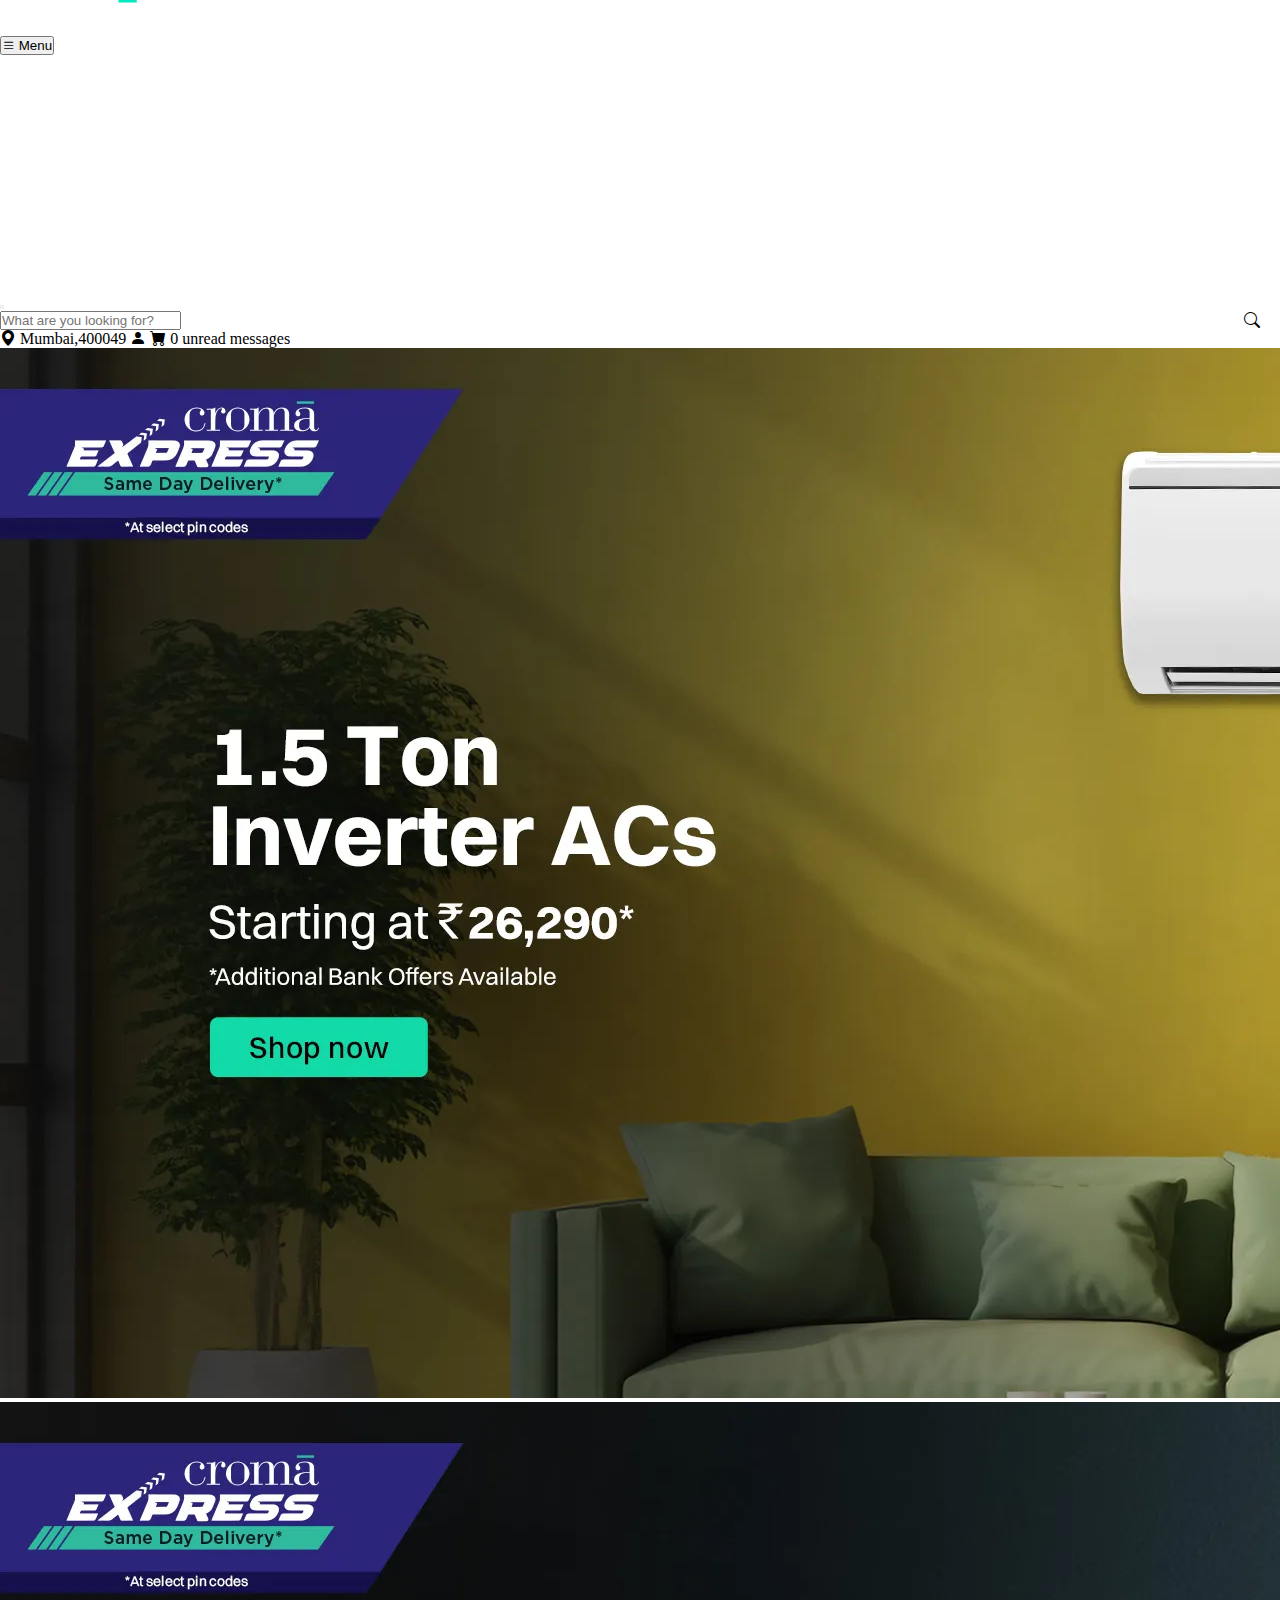
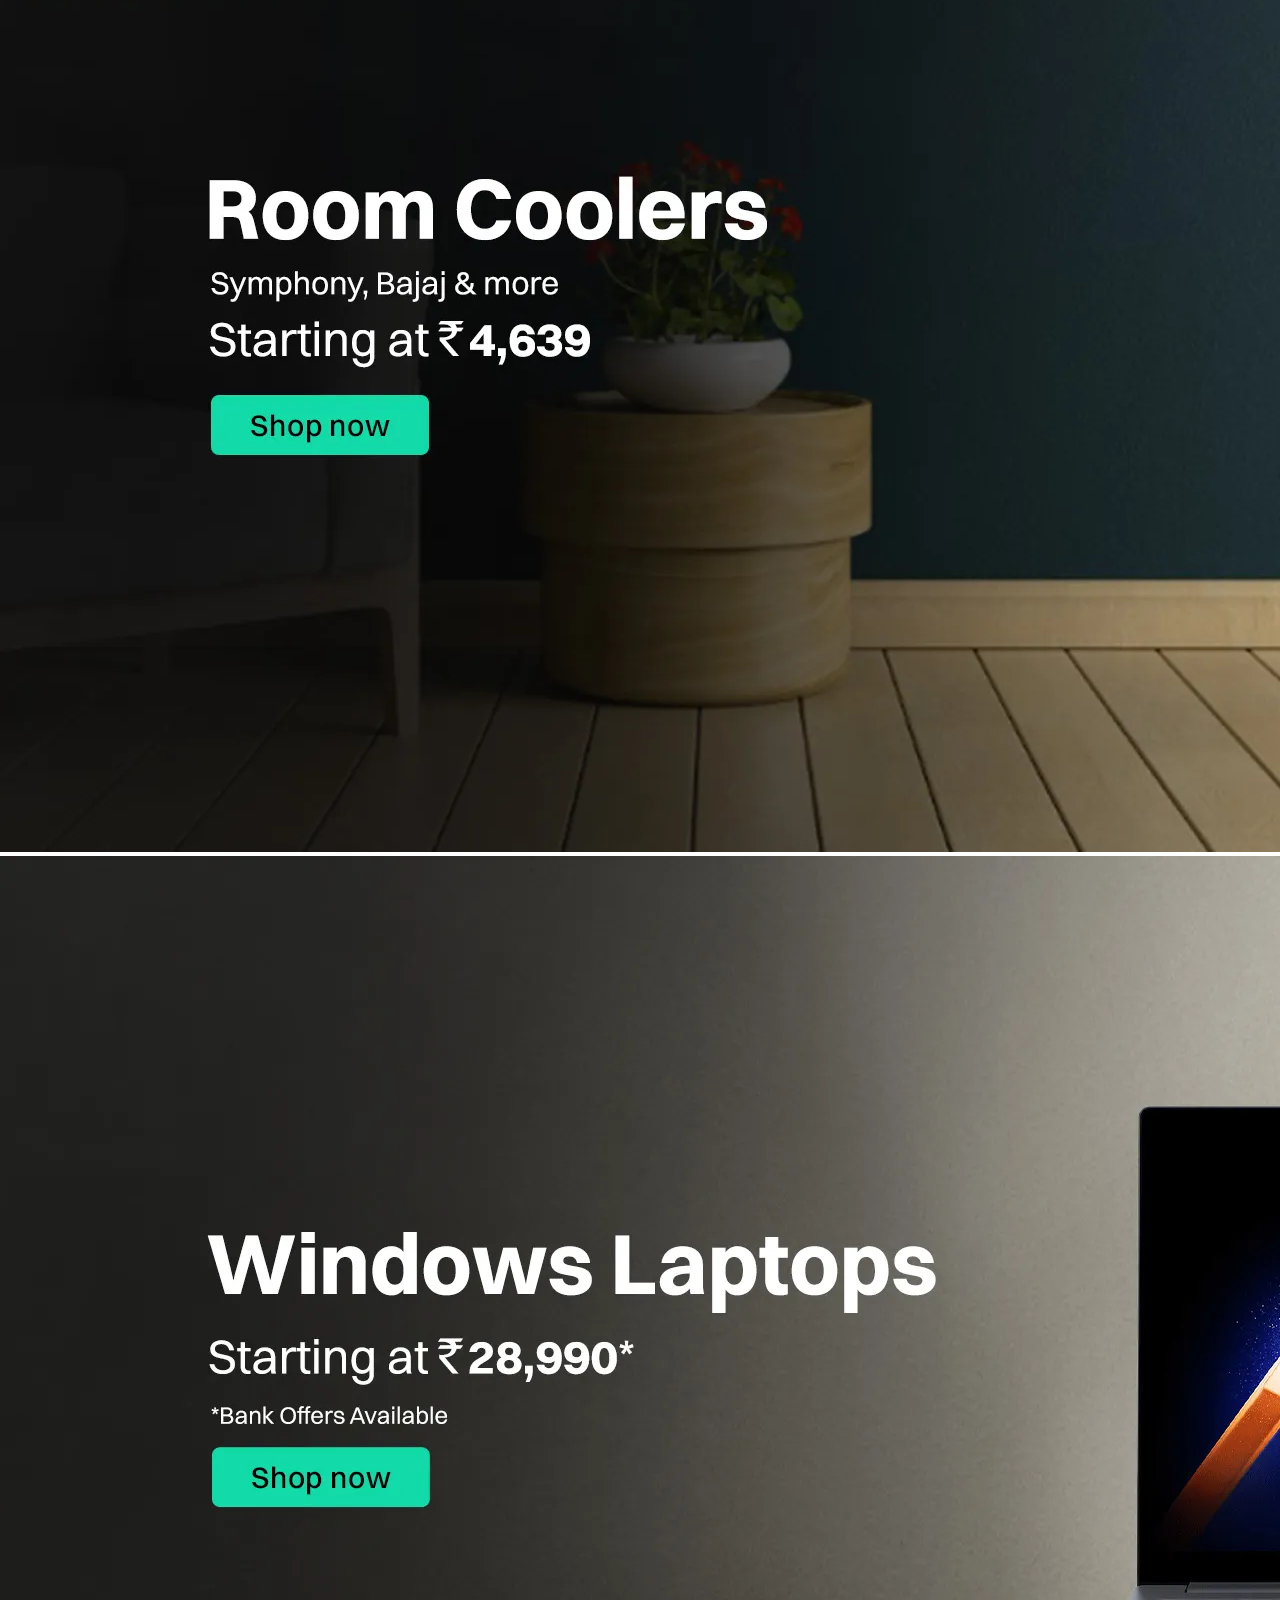
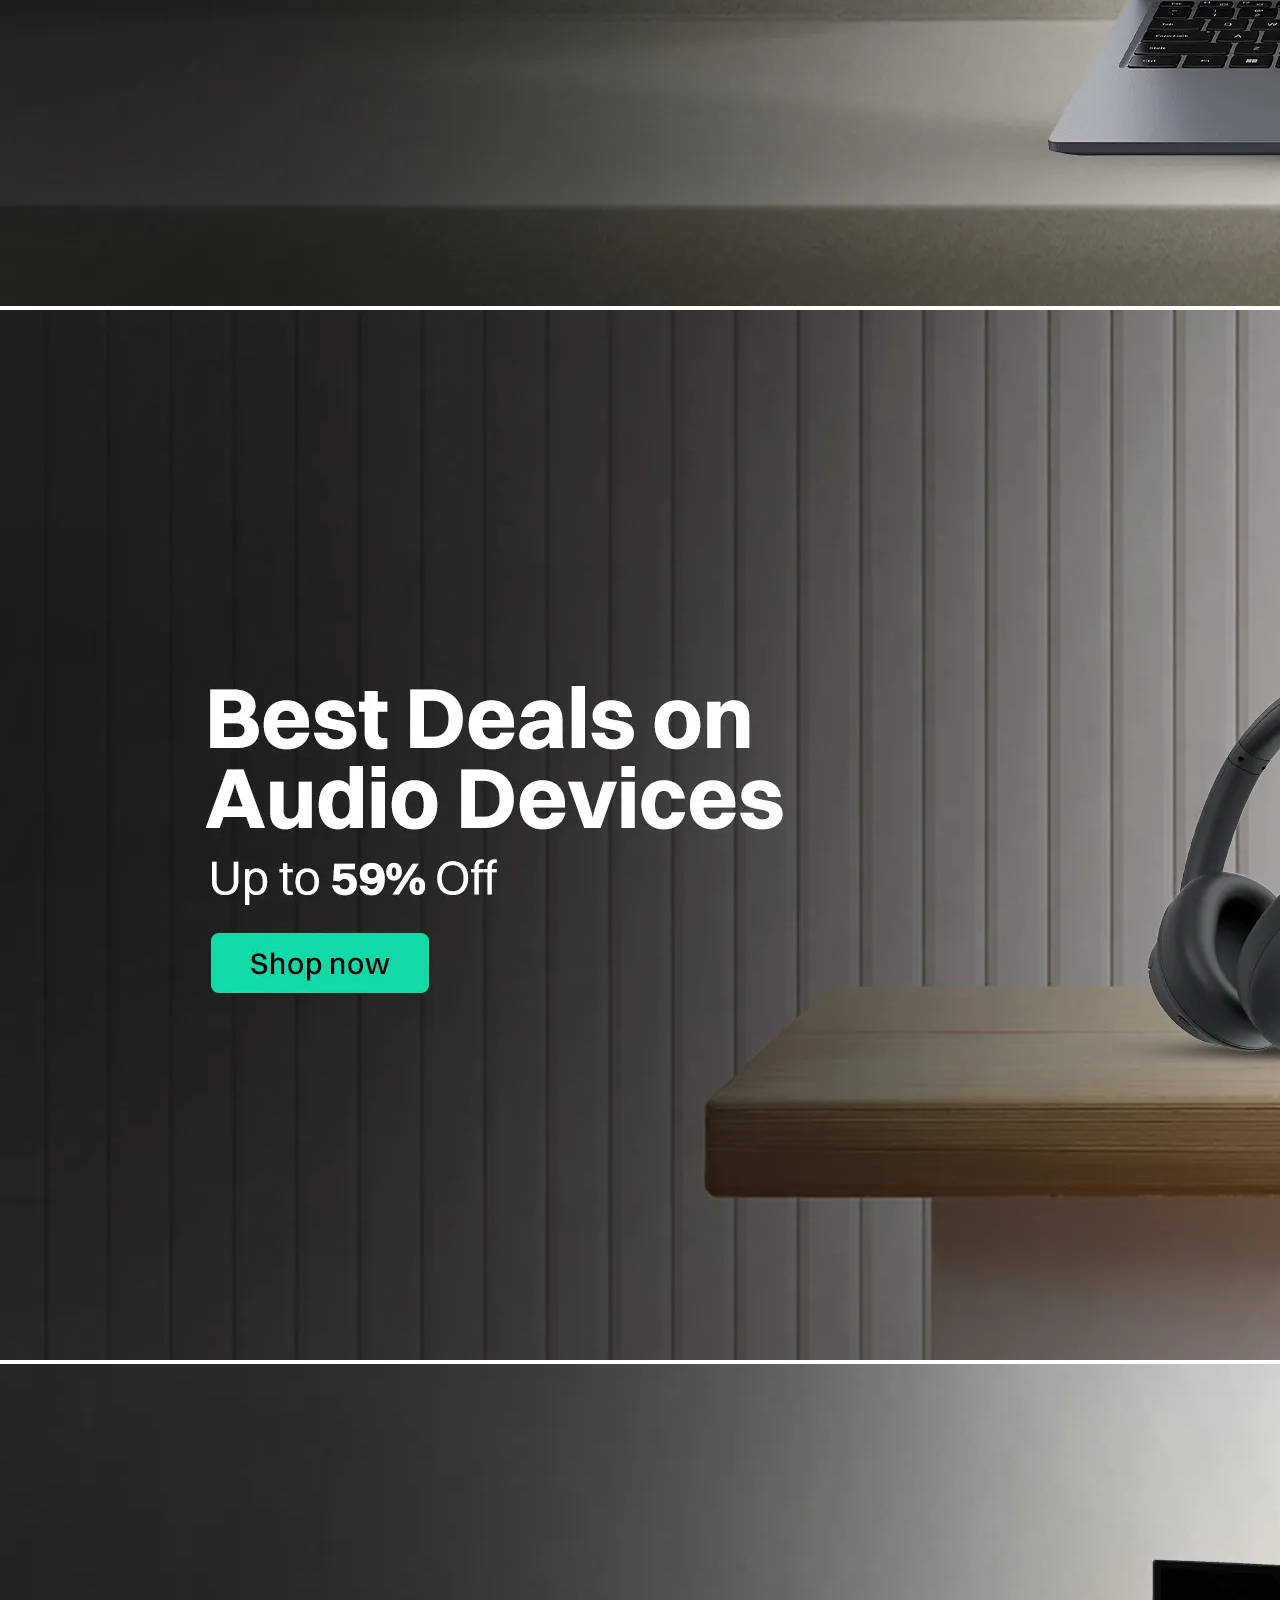
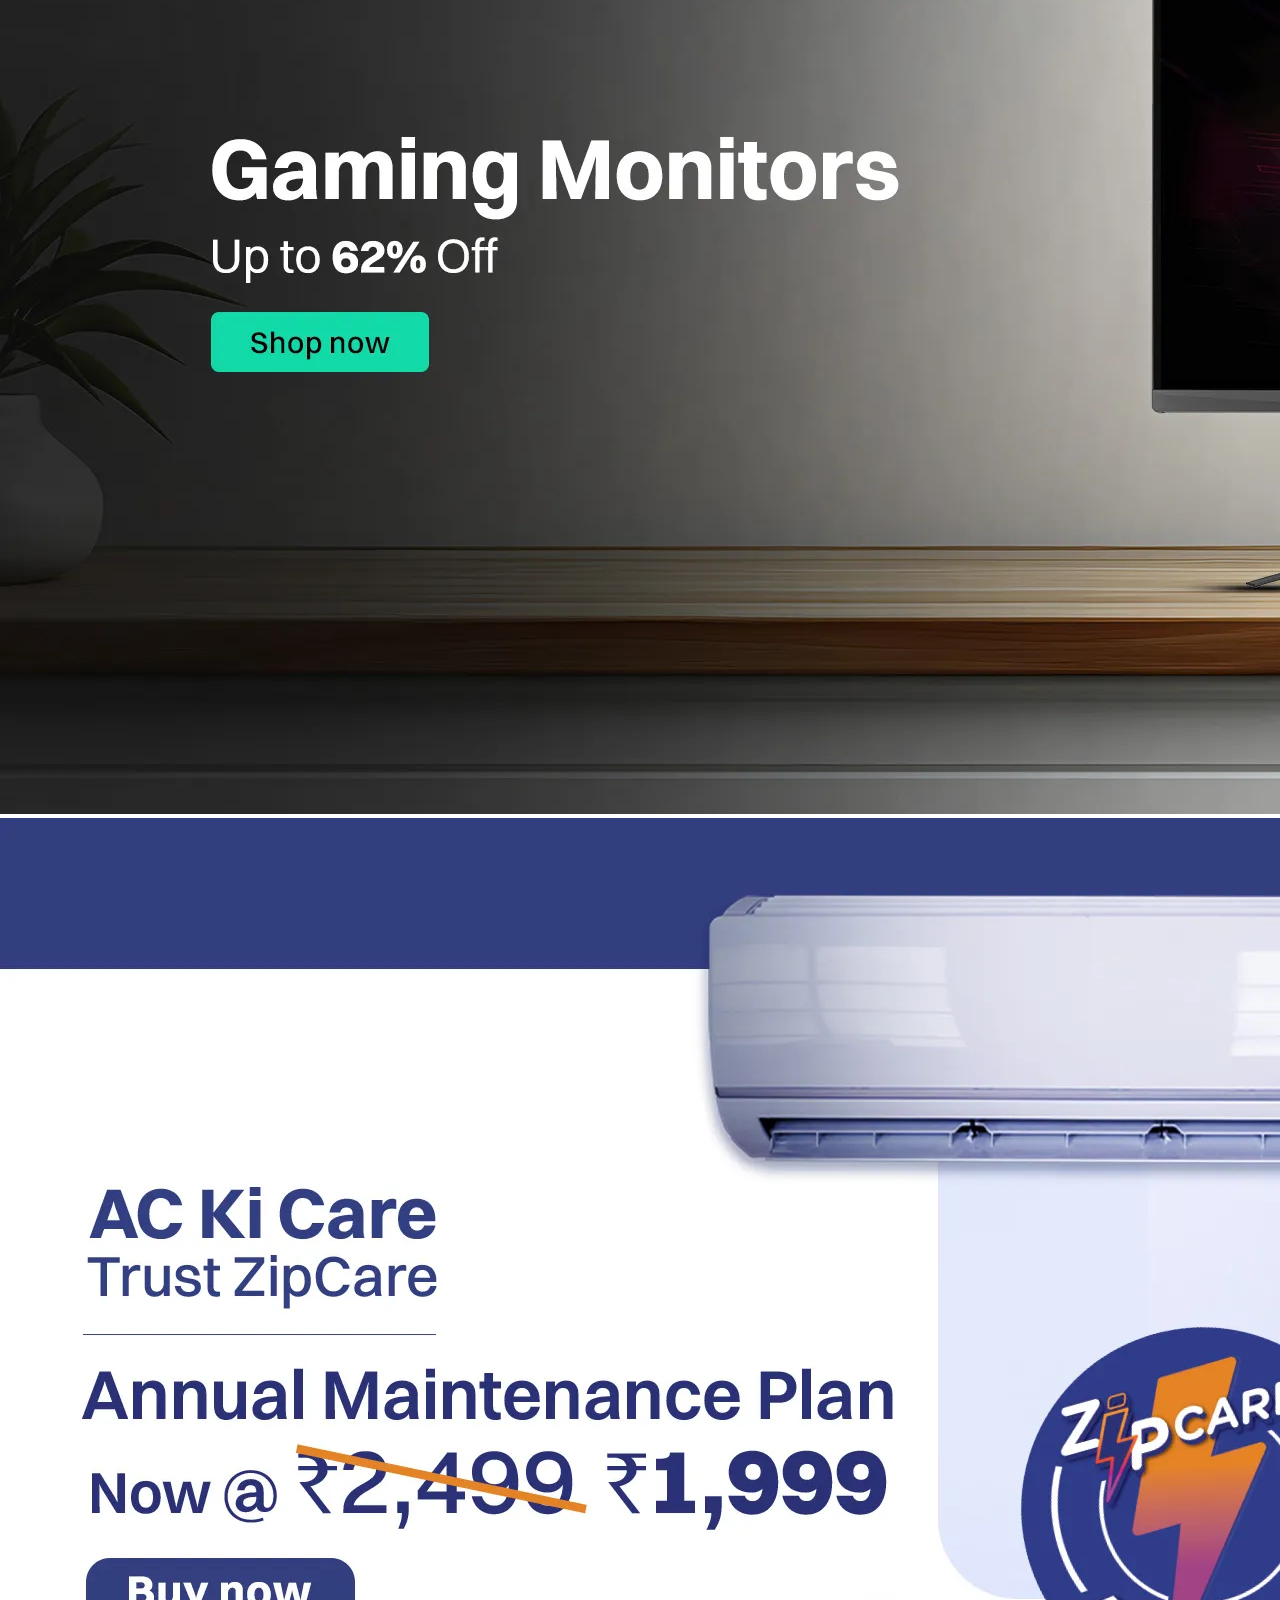
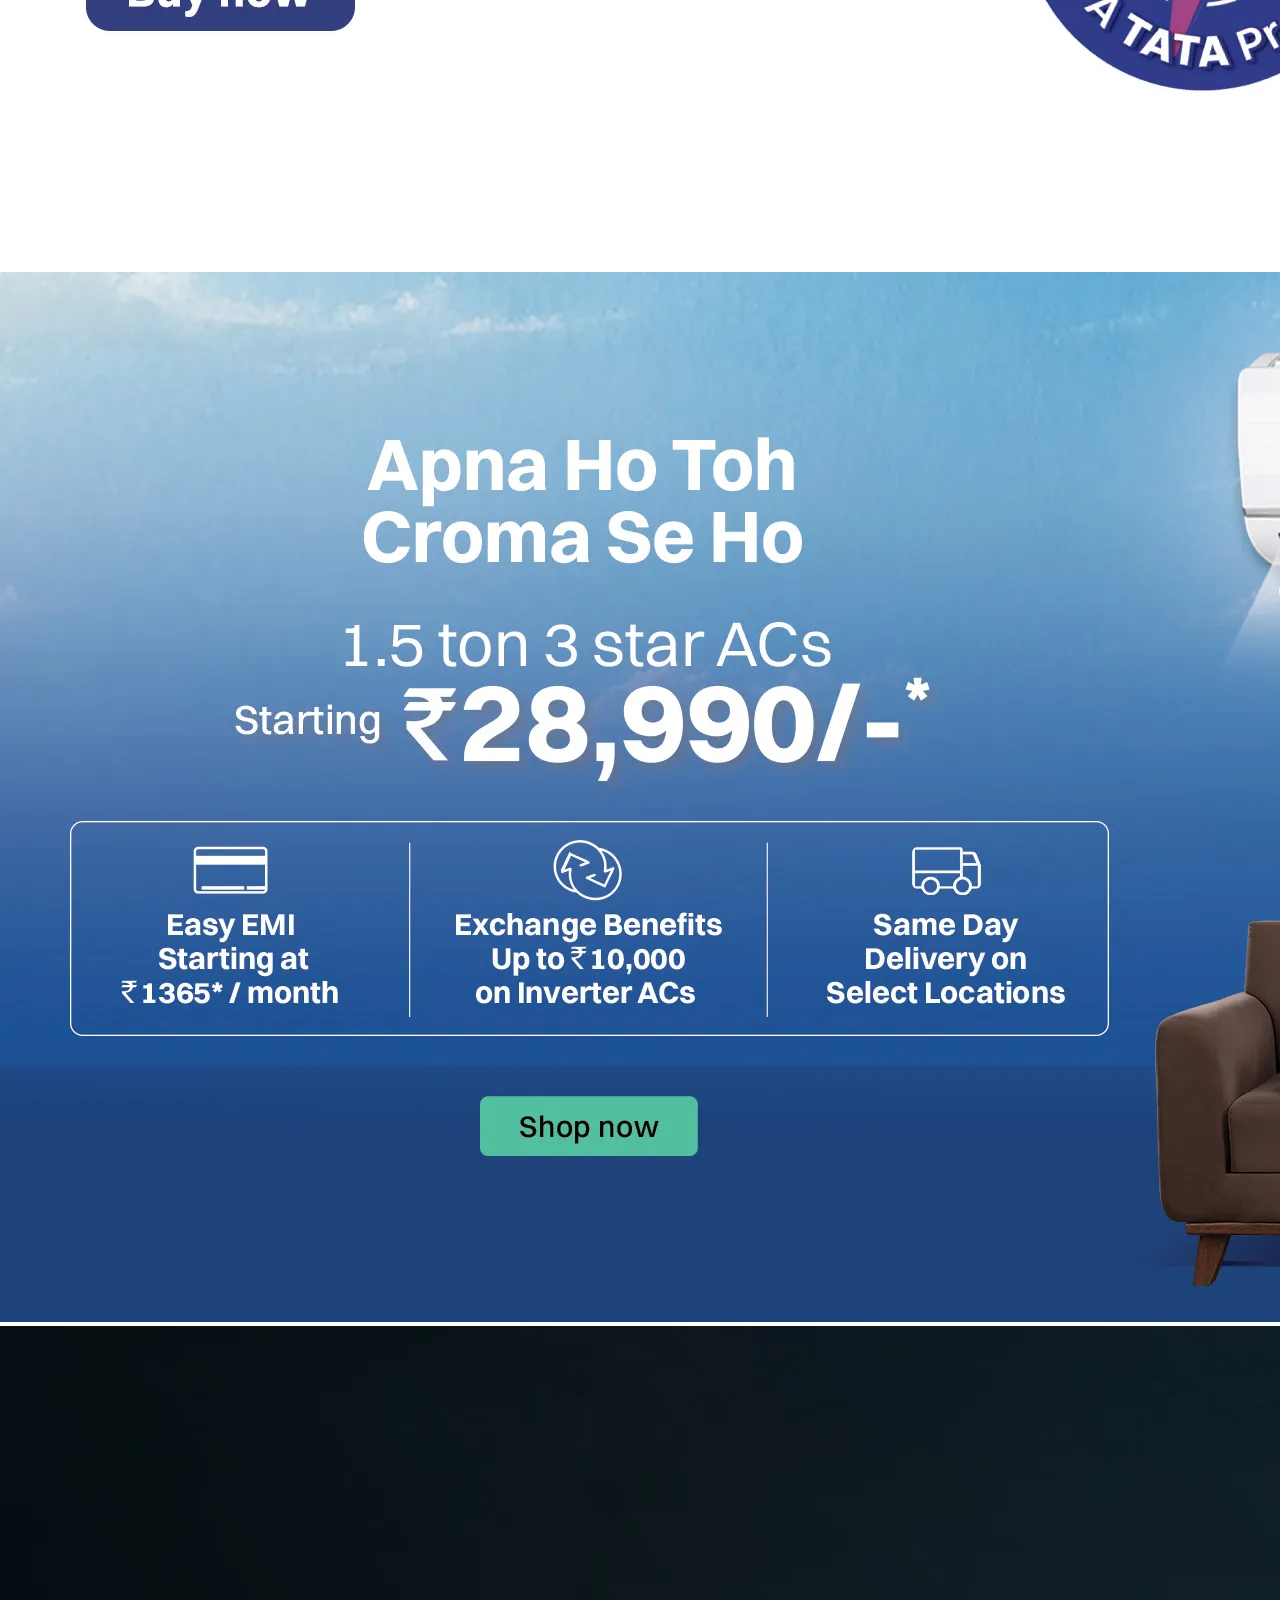
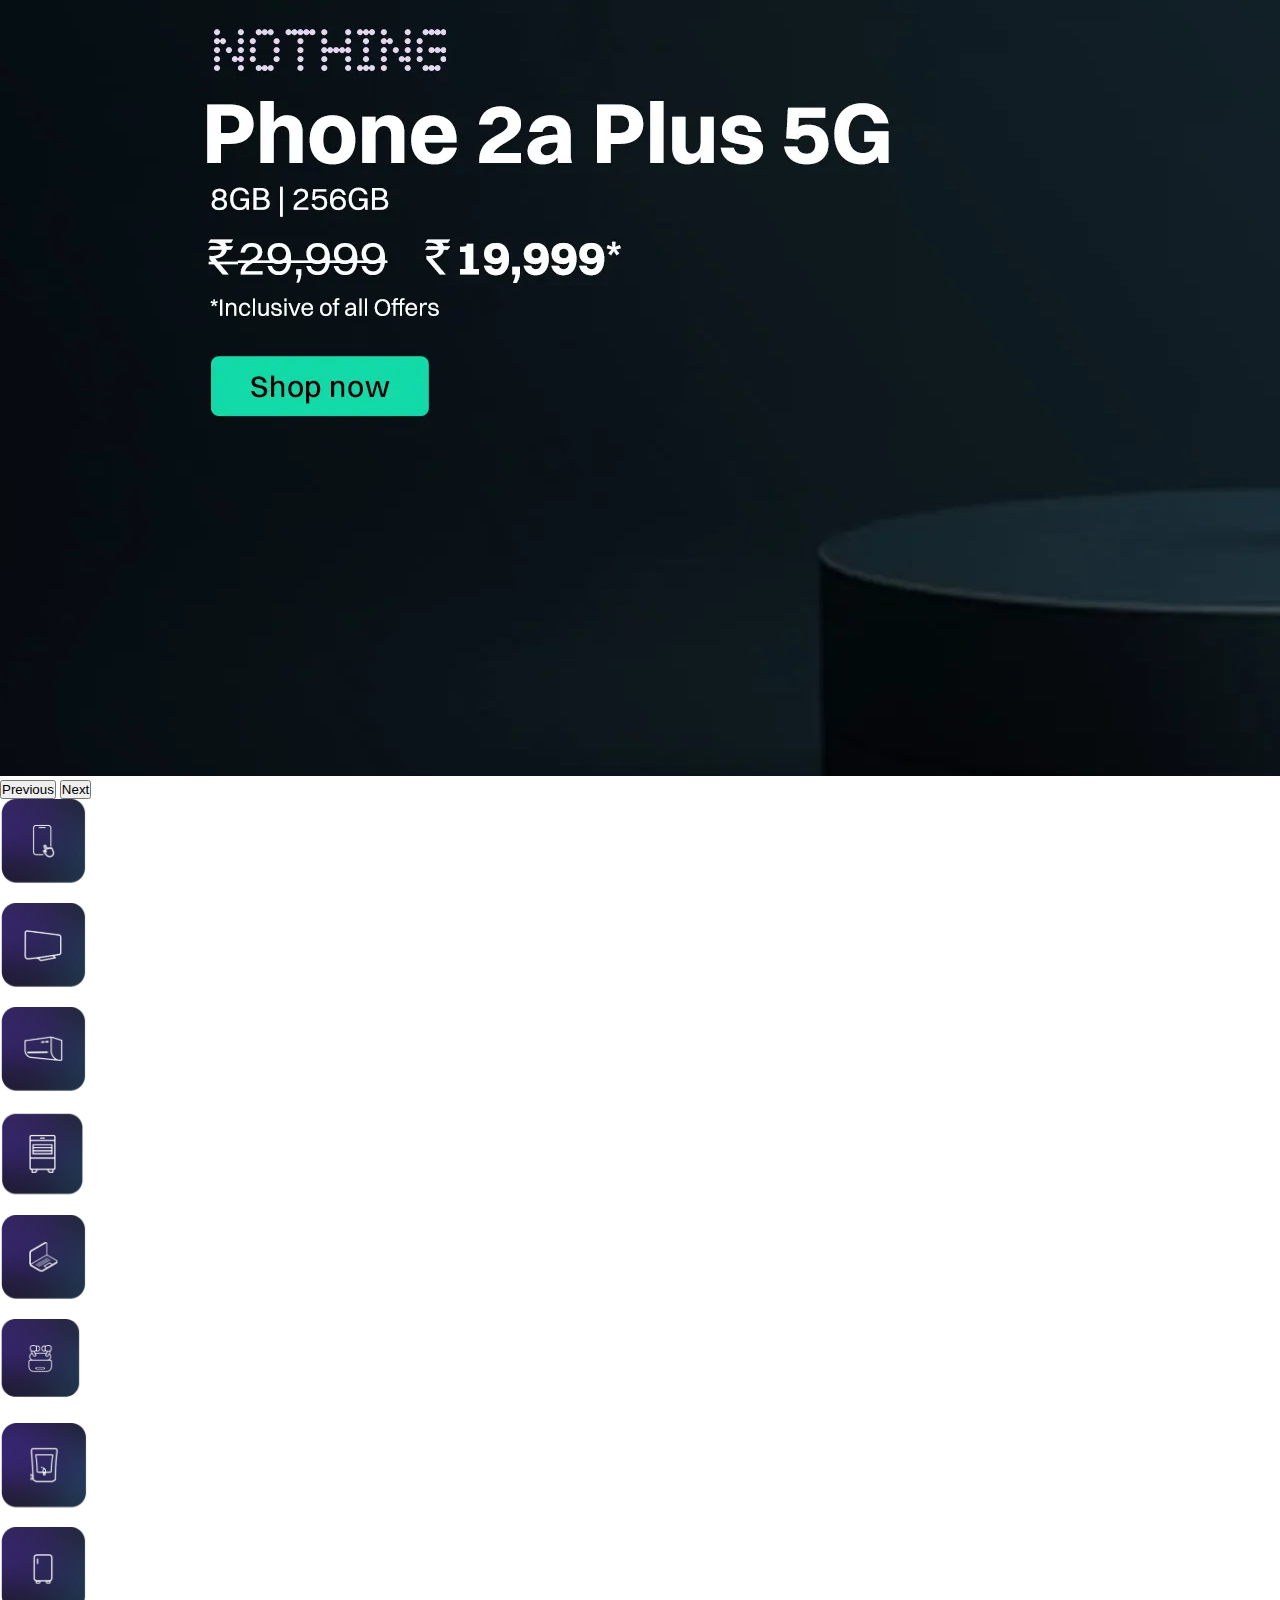
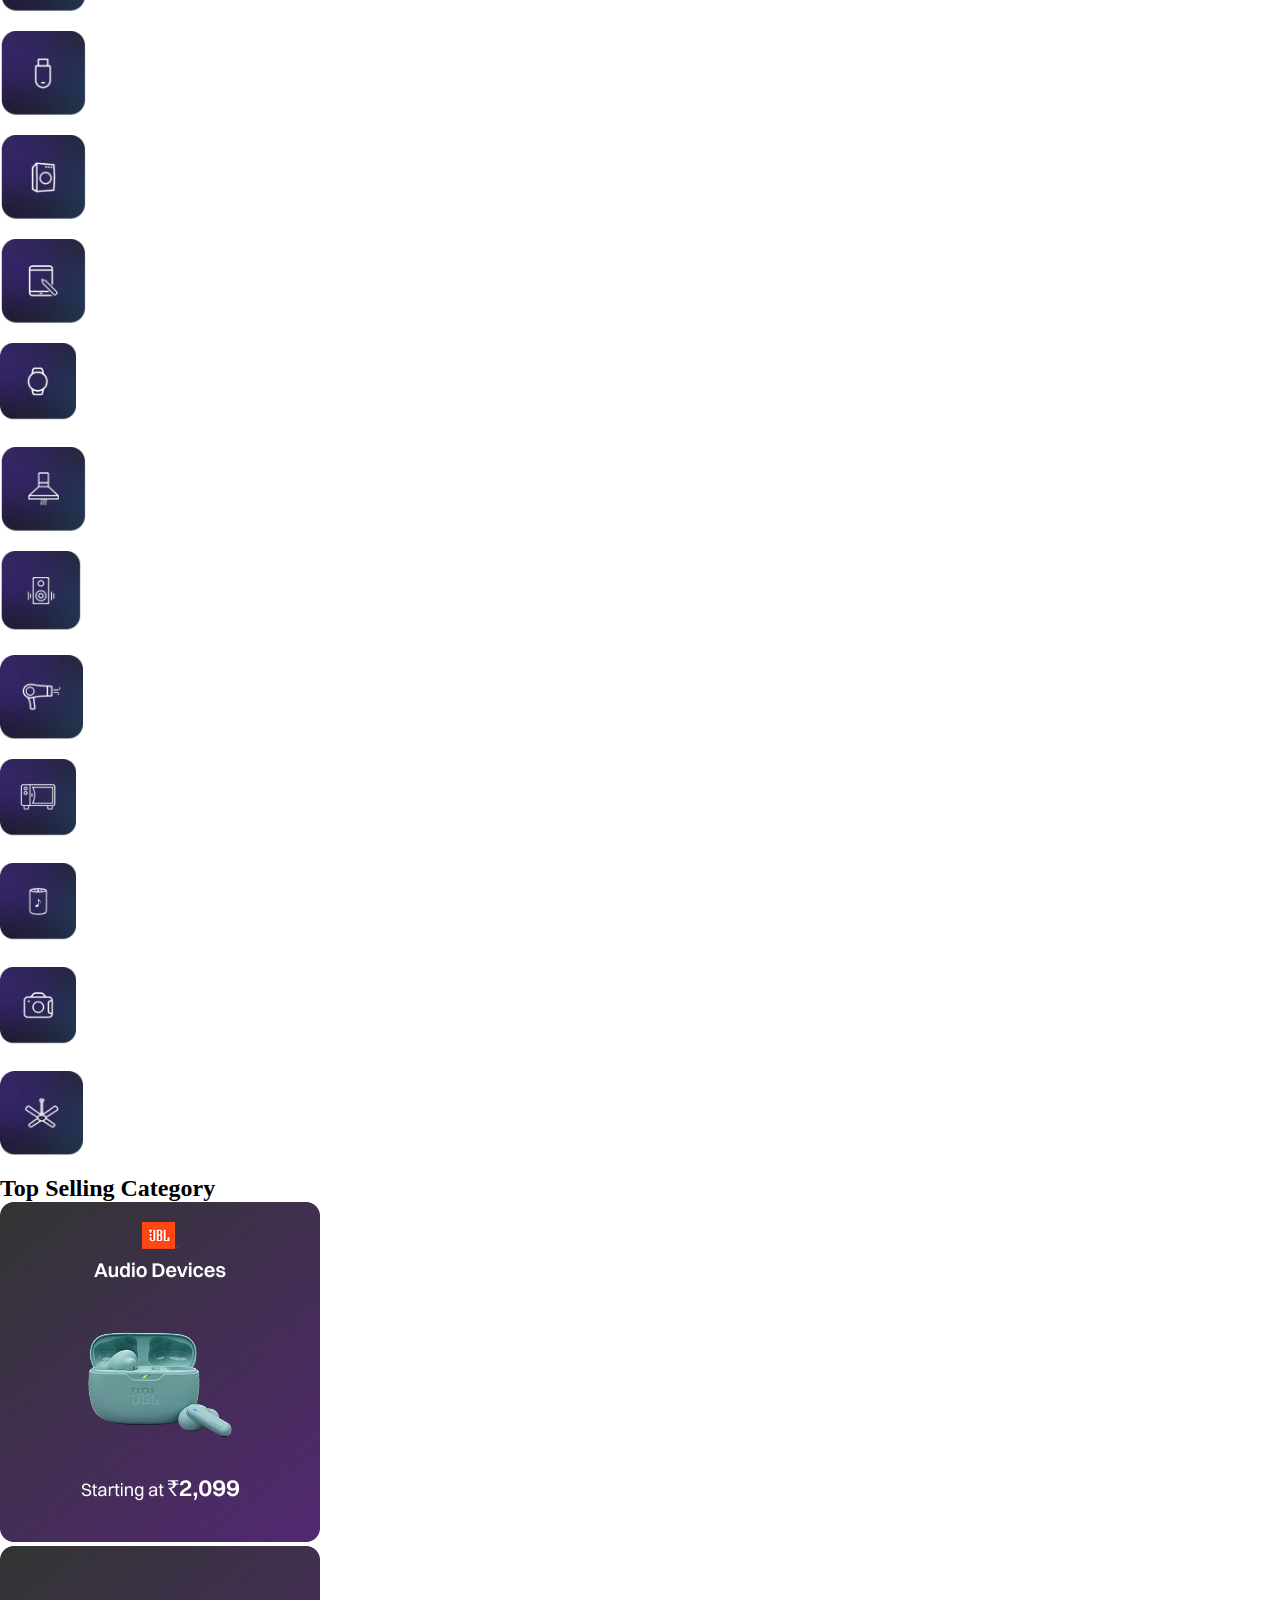
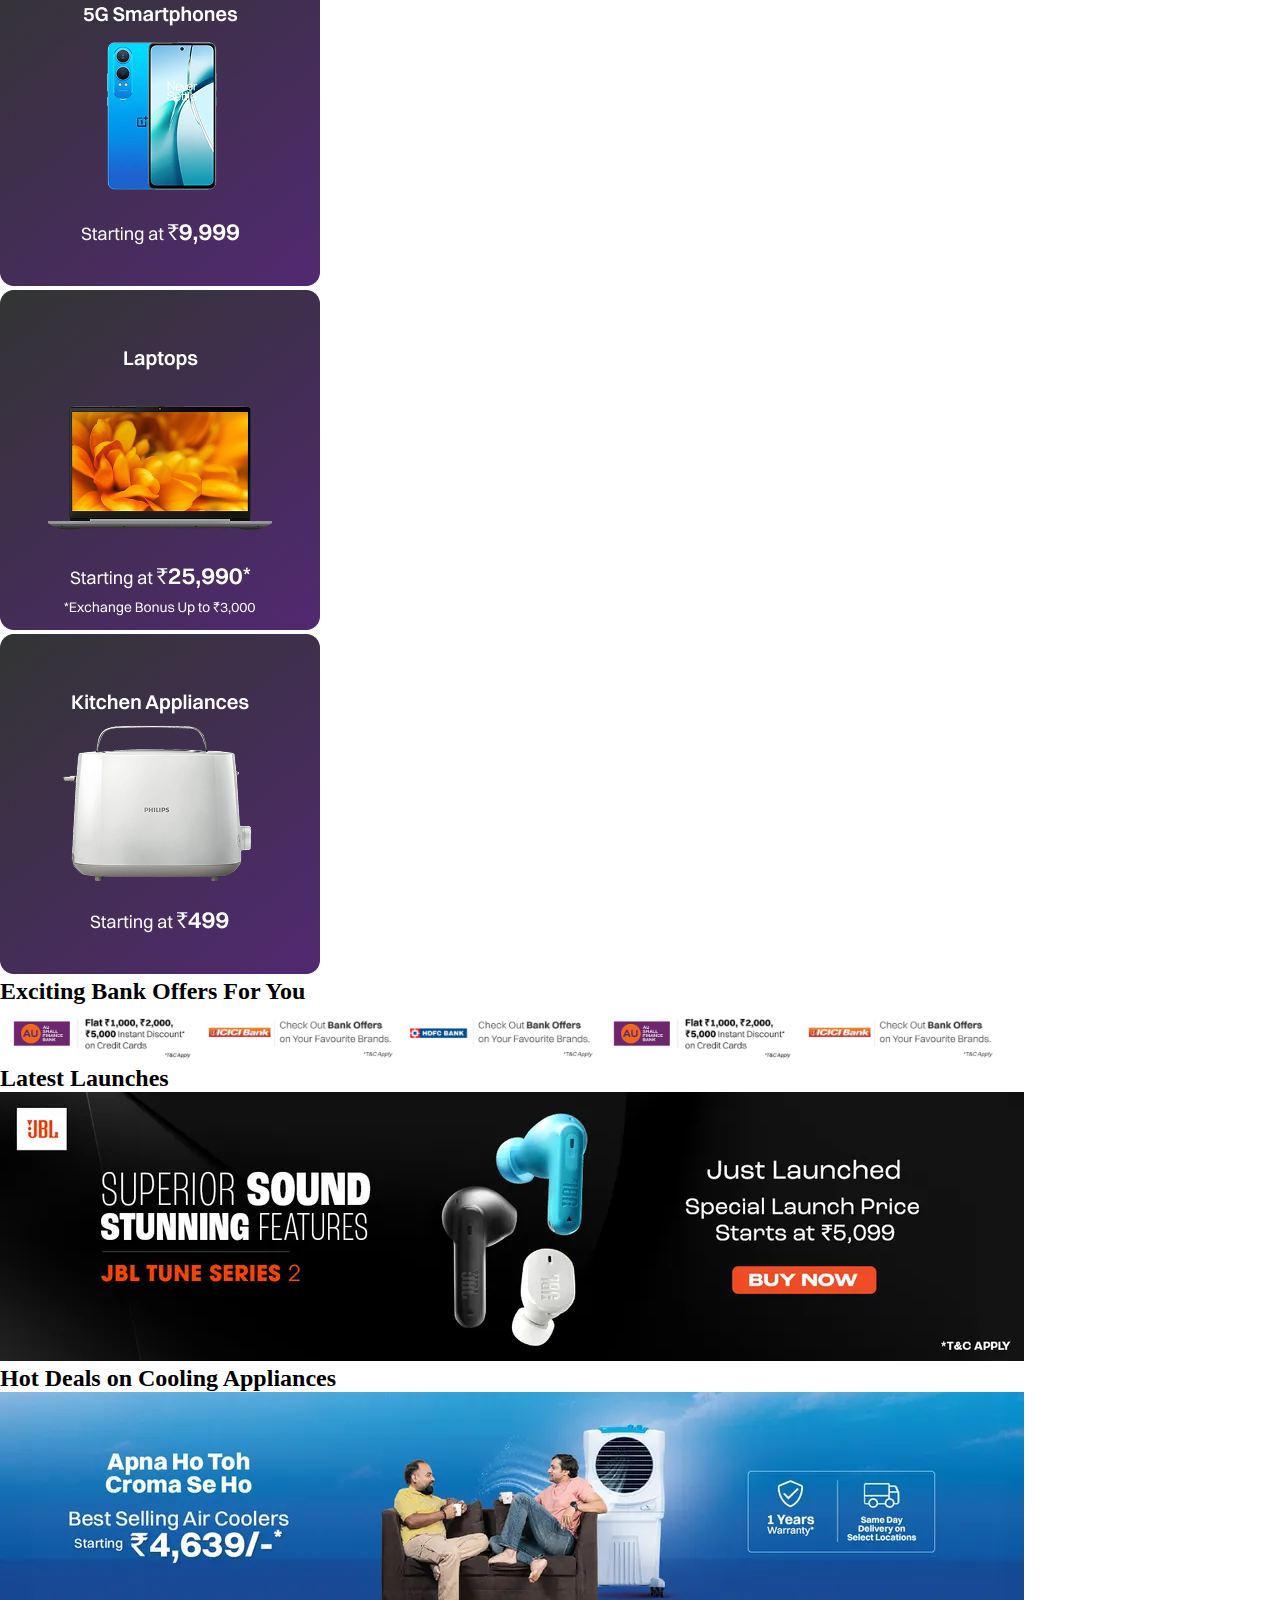
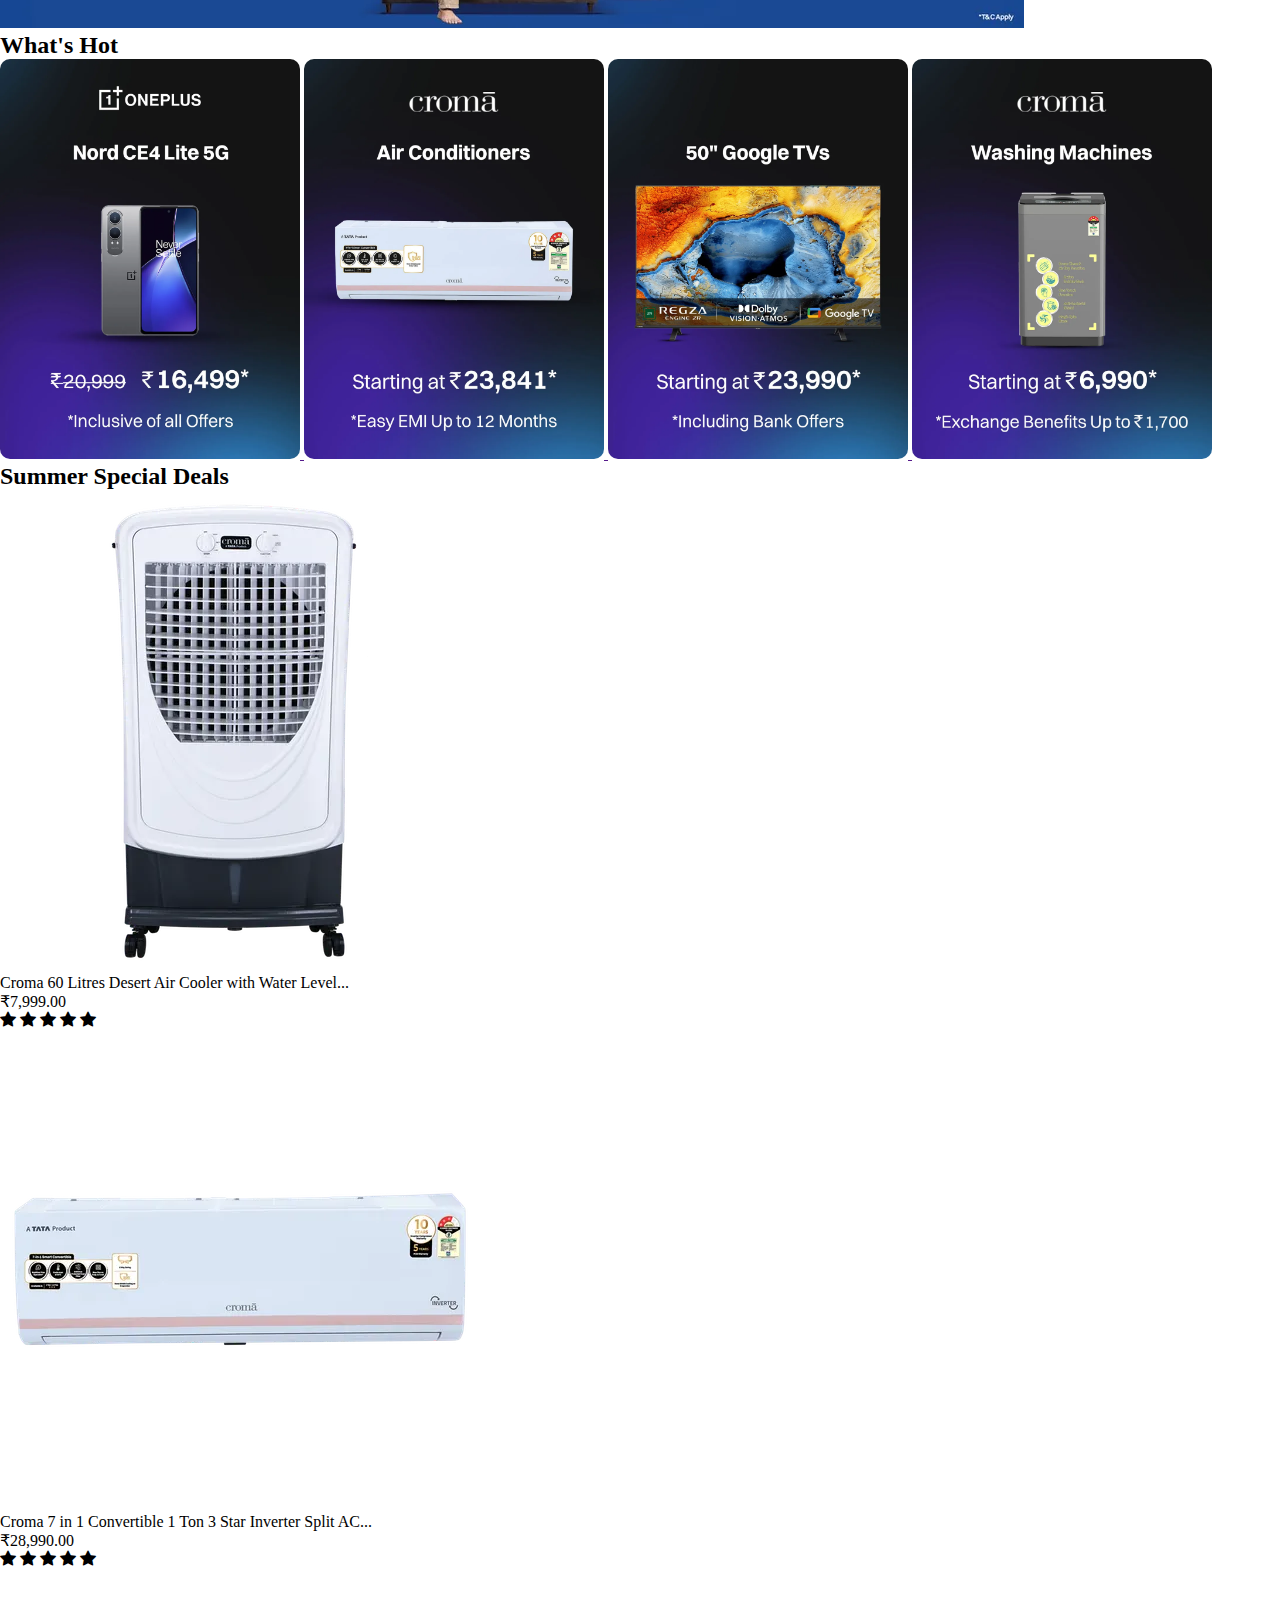
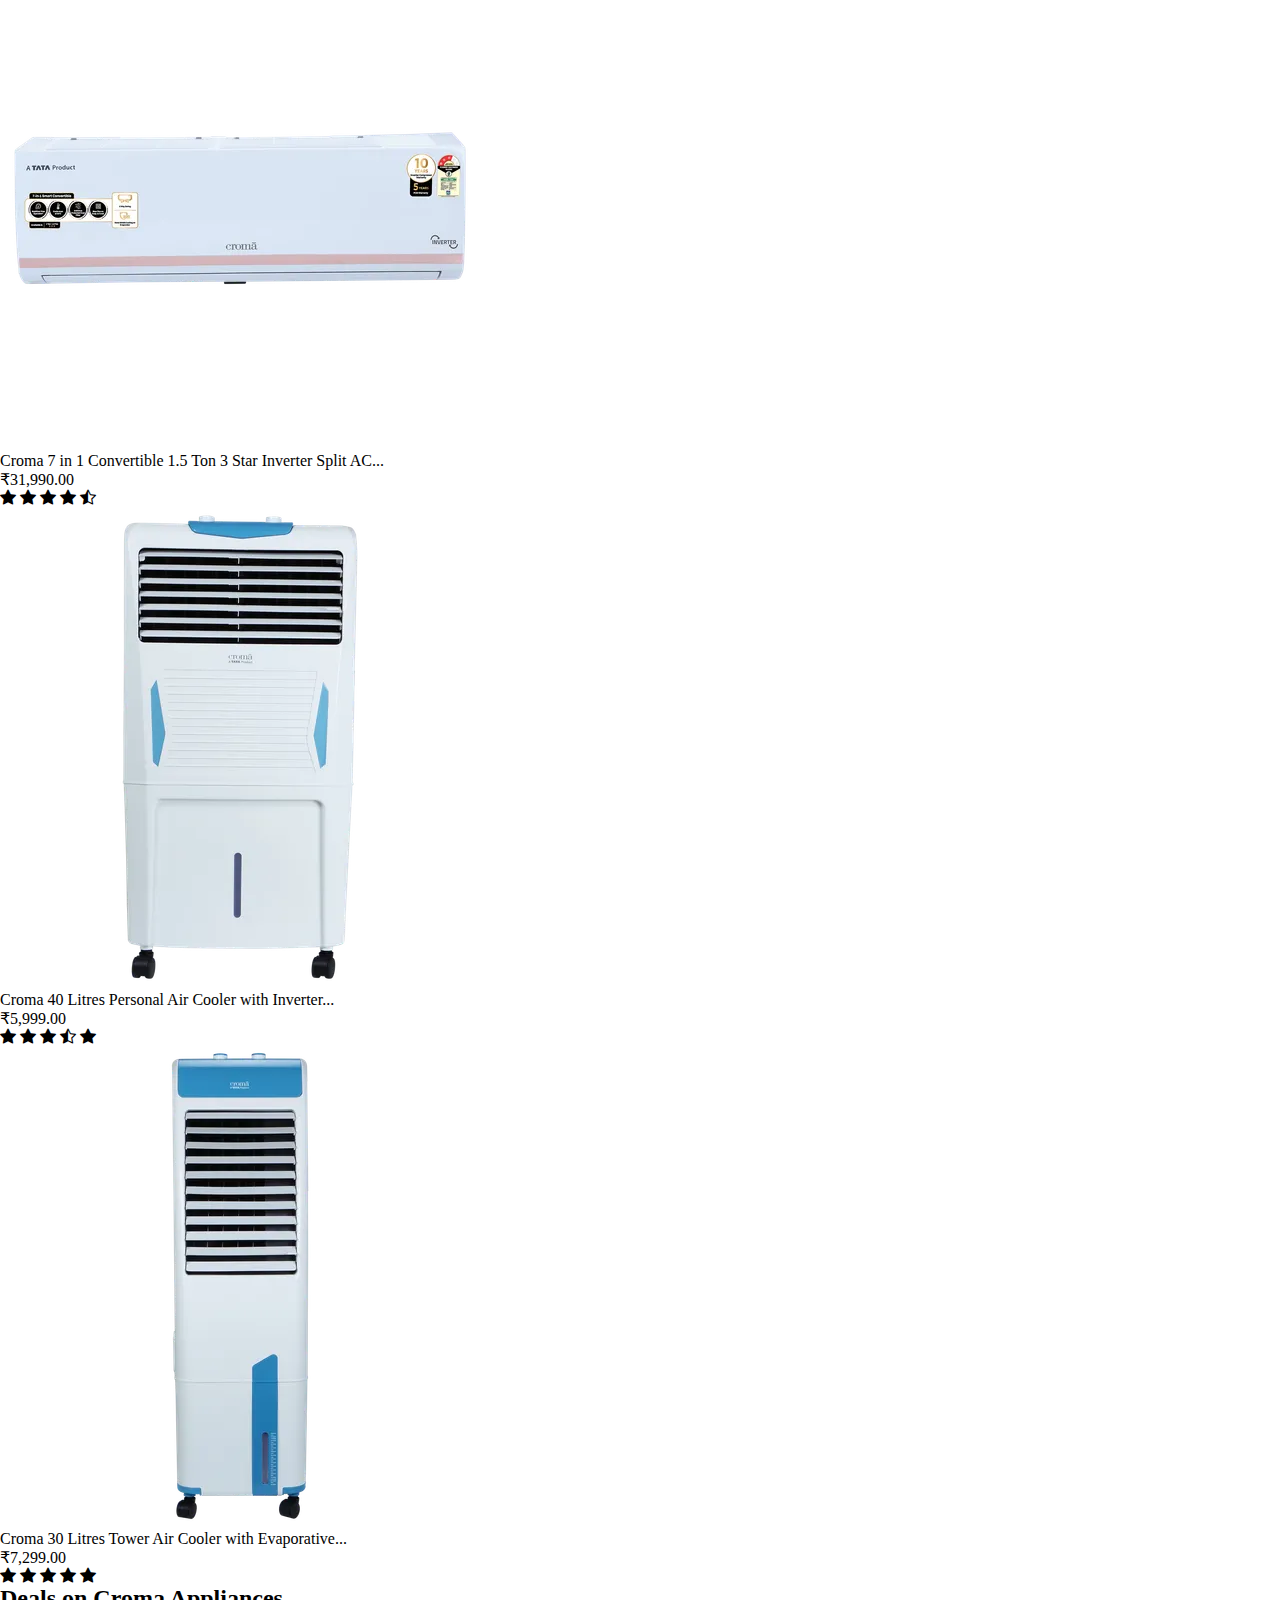
<file: index.html>
<!DOCTYPE html>
<html lang="en">
<head>
    <meta charset="UTF-8">
    <meta name="viewport" content="width=device-width, initial-scale=1.0">
    <title>Croma</title>
    <link rel="stylesheet" href="./style.css">
    <link href="https://cdn.jsdelivr.net/npm/bootstrap@5.3.5/dist/css/bootstrap.min.css" rel="stylesheet" integrity="sha384-SgOJa3DmI69IUzQ2PVdRZhwQ+dy64/BUtbMJw1MZ8t5HZApcHrRKUc4W0kG879m7" crossorigin="anonymous">
    <link rel="stylesheet" href="https://cdn.jsdelivr.net/npm/bootstrap-icons@1.11.3/font/bootstrap-icons.min.css">
    <link href='https://unpkg.com/boxicons@2.1.4/css/boxicons.min.css' rel='stylesheet'>
</head>
<body>

    <header>
        <nav class="navbar navbar-expand-lg bg-black p-3">
            <div class="container">
              <a class="navbar-brand" href="#">
                <img src="./img/Croma_Logo_acrkvn.svg" alt="">
              </a>

              <div class="menu text-white ms-5 fs-5 d-flex justify-content-center align-items-center">
                <span>
                    <div class="dropdown">
                        <button class="btn text-white" type="button" data-bs-toggle="dropdown" aria-expanded="false">
                            <i class="bi bi-list"></i>
                          <span>Menu</span>
                        </button>
                        <ul class="dropdown-menu bg-dark">
                          <li><a class="dropdown-item" href="#"><i class='bx bx-crown fs-5'></i><span class="mx-2 fs-5">Exclusive</span></a></li>
                          <li><a class="dropdown-item" href="#"><i class='bx bx-trophy fs-5'></i><span class="mx-2 fs-5">Top-Brands</span></a></li>
                          <li><a class="dropdown-item" href="#"><i class='bx bx-store-alt fs-5'></i><span class="mx-2 fs-5">Croma Store Locator</span></a></li>
                          <li><a class="dropdown-item" href="#"><i class='bx bx-credit-card' ></i><span class="mx-2 fs-5">Gift Card</span></a></li>
                          <li><a class="dropdown-item" href="#">Television & Accessiores</a></li>
                          <li><a class="dropdown-item" href="#">Home Appliances</a></li>
                          <li><a class="dropdown-item" href="#">Phone & Wearables</a></li>
                          <li><a class="dropdown-item" href="#">Computer & Tablets</a></li>
                          <li><a class="dropdown-item" href="#">Kitchen Appliances</a></li>
                          <li><a class="dropdown-item" href="#">Audio & Video</a></li>
                          <li><a class="dropdown-item" href="#">Health & Fitness</a></li>
                          <li><a class="dropdown-item" href="#">Grooming & Personal Care</a></li>
                          <li><a class="dropdown-item" href="#">Cameras & Accessiores</a></li>
                        </ul>
                      </div>
                </span>
              </div>
              <button class="navbar-toggler" type="button" data-bs-toggle="collapse" data-bs-target="#navbarSupportedContent" aria-controls="navbarSupportedContent" aria-expanded="false" aria-label="Toggle navigation">
                <span class="navbar-toggler-icon"></span>
              </button>
              <div class="collapse navbar-collapse" id="navbarSupportedContent">
               
                <form class="d-flex mx-auto w-50 " role="search">
                  <input class="form-control me-2" type="search" placeholder="What are you looking for?" aria-label="Search">
                  <i class="bi bi-search"></i>
                </form>

                <div class="nav-icons text-white fs-5 me-5">
                    <i class="bi bi-geo-alt-fill"></i>
                    <span>Mumbai,400049</span>
                    <span class="mx-4"><i class="bi bi-person-fill"></i></span>
                    <span class="mx-4"><i class="bi bi-cart-fill"></i>
                        <span class="position-absolute top-10 start-70 translate-middle badge rounded-pill bg-success">
                            0
                            <span class="visually-hidden">unread messages</span>
                          </span>
                    </span>
                </div>
              </div>
            </div>
          </nav>
    </header>

    <!-- slidwer -->

    <main>
     <section class="sliders">
        <div class="container-fluid gx-0 custom">
            <div id="carouselExampleAutoplaying" class="carousel slide" data-bs-ride="carousel">
                <div class="carousel-inner">
                  <div class="carousel-item active">
                 <a href="">  <img src="./img/slider-img-1.webp" class="d-block w-100" alt="..."></a> 
                  </div>
                  <div class="carousel-item">
                    <img src="./img/s-img-2.webp" class="d-block w-100" alt="...">
                  </div>
                  <div class="carousel-item">
                    <img src="./img/sl-img-3.webp" class="d-block w-100" alt="...">
                  </div>
                  <div class="carousel-item">
                    <img src="./img/sl-img-4.webp" class="d-block w-100" alt="...">
                  </div>
                  <div class="carousel-item">
                    <img src="./img/sl-img-5.webp" class="d-block w-100" alt="...">
                  </div>
                  <div class="carousel-item">
                    <img src="./img/sl-img-6.webp" class="d-block w-100" alt="...">
                  </div>
                  <div class="carousel-item">
                    <img src="./img/sl-img-7.webp" class="d-block w-100" alt="...">
                  </div>
                  <div class="carousel-item">
                    <img src="./img/sl-img-8.webp" class="d-block w-100" alt="...">
                  </div>
                </div>
                <button class="carousel-control-prev" type="button" data-bs-target="#carouselExampleAutoplaying" data-bs-slide="prev">
                  <span class="carousel-control-prev-icon" aria-hidden="true"></span>
                  <span class="visually-hidden">Previous</span>
                </button>
                <button class="carousel-control-next" type="button" data-bs-target="#carouselExampleAutoplaying" data-bs-slide="next">
                  <span class="carousel-control-next-icon" aria-hidden="true"></span>
                  <span class="visually-hidden">Next</span>
                </button>
              </div>
        </div>
     </section>

     <!-- mini-slider -->

      <section id="slider" class="bg-black py-5 ">

        <div class="container d-flex gap-3 overflow-x-scroll" id="mini-slider">
            <div class="slider-item">
              <a href="https://www.croma.com/phones-wearables/mobile-phones/c/10"><img src="./img/mini-1.webp" alt=""></a>
            
        </div>
        <div class="slider-item">
            <a href="https://www.croma.com/televisions-accessories/led-tvs/c/392"><img src="./img/mini-2.webp" alt=""></a>
        </div>
        <div class="slider-item">
            <a href="https://www.croma.com/home-appliances/air-conditioners/c/46"><img src="./img/mini-3.webp" alt=""></a>
        </div>
        <div class="slider-item">
            <a href="https://www.croma.com/home-appliances/air-coolers/c/2005"><img src="./img/mini-4.webp" alt=""></a>
        </div>
        <div class="slider-item">
           <a href="https://www.croma.com/computers-tablets/laptops/c/20"><img src="./img/mini-5.webp" alt=""></a>
        </div>
        <div class="slider-item">
            <a href="https://www.croma.com/audio-video/headphones-earphones/c/1012"><img src="./img/mini-6.webp" alt=""></a>
        </div>
        <div class="slider-item">
           <a href="https://www.croma.com/kitchen-appliances/water-purifiers-dispensers/c/800?q=%3AtopRated"> <img src="./img/mini-7.webp" alt=""></a>
        </div>
        <div class="slider-item">
            <a href="https://www.croma.com/home-appliances/refrigerators-freezers/c/47"><img src="./img/mini-8.webp" alt=""></a>
        </div>
        <div class="slider-item">
            <a href="https://www.croma.com/campaign/c/3000?q=%3Arelevance%3Alower_categories%3A534%3Alower_categories%3A580%3Alower_categories%3A916%3Alower_categories%3A92%3Alower_categories%3A229%3Alower_categories%3A2001%3Alower_categories%3A579%3Alower_categories%3A935"><img src="./img/mini-9.webp" alt=""></a>
        </div>
        <div class="slider-item">
           <a href="https://www.croma.com/home-appliances/washing-machines-dryers/c/48"> <img src="./img/min-10.webp" alt=""></a>
        </div>
        <div class="slider-item">
            <a href="https://www.croma.com/computers-tablets/tablets-ereaders/c/22"><img src="./img/mini-11.webp" alt=""></a>
        </div>
        <div class="slider-item">
            <a href="https://www.croma.com/phones-wearables/wearables/c/929"><img src="./img/mini-12.webp" alt=""></a>
        </div>
        <div class="slider-item">
         <a href="https://www.croma.com/kitchen-appliances/c/864"><img src="./img/mini-13.webp" alt=""></a>
        </div>
        <div class="slider-item">
            <a href="https://www.croma.com/audio-video/home-theatres-soundbars/c/44"><img src="./img/mini-14.webp" alt=""></a>
        </div>
        <div class="slider-item">
            <a href="https://www.croma.com/grooming-personal-care/c/1021"><img src="./img/mini-15.webp" alt=""></a>
        </div>
        <div class="slider-item">
            <a href="https://www.croma.com/kitchen-appliances/microwave-ovens/c/60"><img src="./img/mini-16.webp" alt=""></a>
        </div>
        <div class="slider-item">
            <a href="https://www.croma.com/audio-video/speaker-media-player/c/1006"><img src="./img/mini-17.webp" alt=""></a>
        </div>
        <div class="slider-item">
            <a href="https://www.croma.com/cameras-accessories/c/2"><img src="./img/mini-18.webp" alt=""></a>
        </div>
        <div class="slider-item">
          <a href="https://www.croma.com/cameras-accessories/c/2"><img src="./img/mini-19.webp" alt=""></a>
        </div> 
        </div>
      </section>

      <section class="sell-products bg-dark">
      <div class="container py-5">
        <h2 class="mb-4 text-white">Top Selling Category</h2>
        <div class="row g-4">
          <div class="col-md-3 col-sm-6">
            <div class="card">
              <a href="./product-1.html"><img src="./img/sell-1.png" class="category-img " alt="Audio Devices"></a>
             
            </div>
          </div>
          <div class="col-md-3 col-sm-6">
            <div class="card">
              <a href=""><img src="./img/sell-2.png" class="category-img " alt="5G Smartphones"></a>
            
            </div>
          </div>
          <div class="col-md-3 col-sm-6">
            <div class="card">
              <a href=""><img src="./img/sell-3.png" class="category-img " alt="Laptops"></a>
            
            </div>
          </div>
          <div class="col-md-3 col-sm-6">
            <div class="card">
              <a href=""><img src="./img/sell-4.png" class="category-img" alt="Kitchen Appliances"></a>
            
            </div>
          </div>
        </div>
      </div>
    </section>

      <section class="animate-slider py-5 bg-black">
        <div class="container overflow-x-scroll" id="bank-slider">
          <h2 class="text-start mb-4 text-white">Exciting Bank Offers For You</h2>
          <div class="offer-slider gap-3">
              <div class="offer-item">
                 <img src="./img/bank-1.png" alt="" style="width: 200px;">
              </div>
              <div class="offer-item">
                  <img src="./img/bank-2.png" alt="" style="width: 200px;">
              </div>
              <div class="offer-item">
                  <img src="./img/bank-3.png" alt="" style="width: 200px;">
              </div>
              <div class="offer-item">
               <img src="./img/bank-1.png" alt="" style="width: 200px;">
              </div>
              <div class="offer-item">
                  <img src="./img/bank-2.png" alt="" style="width: 200px;">
              </div>
          </div>
      </div>
      </section>

      <section class="jbl p-5 bg-black">
        <div class="container">
          <h2 class="text-start mb-4 text-white">Latest Launches</h2>
          <a href="">
            <img src="./img/jbl-img-1.webp" class="img-fluid w-100" alt="...">
          </a>
          
        </div>
      </section>

      <section class="hot-deals p-5 bg-black">
        <div class="container">
          <h2 class="text-start mb-4 text-white">Hot Deals on Cooling Appliances</h2>
          <a href="">
            <img src="./img/hot-deals.webp" class="img-fluid w-100" alt="...">
          </a>
          
        </div>
      </section>

      <section class="item p-5 bg-black">
        <div class="container">
          <h2 class="text-start mb-4 text-white">What's Hot</h2>
          <div class="items text-center">
          <a href="">
            <img src="./img/oneplus-1.webp" class="img-deal mx-1"  alt="...">
          </a>
          <a href="">
            <img src="./img/ac.webp"  class="img-deal mx-1" alt="...">
          </a>
          <a href="">
            <img src="./img/tvv.webp" class="img-deal mx-1"  alt="...">
          </a>
          <a href="">
            <img src="./img/washing.webp" class="img-deal mx-1"  alt="...">
          </a>
          </div>
        </div>
      </section>

      <section class="summer-special-deals py-5 bg-dark">
        <div class="container">
          <h2 class="text-white mb-5">Summer Special Deals</h2>

          <div class="row gx-3 overflow-x-scroll flex-nowrap" id="summer-deal">
            <div class="col-lg-3">
              <div class="card border-0 rounded-4 bg-black p-3">
                <img src="./img/cool-1.webp" class="img-fluid mx-auto" alt="">
                <div class="card-body">
                  <p class="text-white fs-6 fw-semibold">Croma 60 Litres Desert Air Cooler with Water Level...</p>
                  <p class="text-white fs-6 fw-semibold">₹7,999.00</p>

                  <div class="review-stars">
                    <i class="bi bi-star-fill text-secondary"></i>
                    <i class="bi bi-star-fill text-secondary"></i>
                    <i class="bi bi-star-fill text-secondary"></i>
                    <i class="bi bi-star-fill text-secondary"></i>
                    <i class="bi bi-star-fill text-secondary"></i>
                  </div>
                </div>
              </div>
            </div>
            <div class="col-lg-3">
              <div class="card border-0 rounded-4 bg-black p-3">
                <img src="./img/ac-1.webp" class="img-fluid mx-auto" alt="">
                <div class="card-body">
                  <p class="text-white fs-6 fw-semibold">Croma 7 in 1 Convertible 1 Ton 3 Star Inverter Split AC...</p>
                  <p class="text-white fs-6 fw-semibold">₹28,990.00</p>

                  <div class="review-stars">
                    <i class="bi bi-star-fill text-success"></i>
                    <i class="bi bi-star-fill text-success"></i>
                    <i class="bi bi-star-fill text-success"></i>
                    <i class="bi bi-star-fill text-success"></i>
                    <i class="bi bi-star-fill text-success"></i>
                  </div>
                </div>
              </div>
            </div>
            <div class="col-lg-3">
              <div class="card border-0 rounded-4 bg-black p-3">
                <img src="./img/ac-1.webp" class="img-fluid mx-auto" alt="">
                <div class="card-body">
                  <p class="text-white fs-6 fw-semibold">Croma 7 in 1 Convertible 1.5 Ton 3 Star Inverter Split AC...</p>
                  <p class="text-white fs-6 fw-semibold">₹31,990.00</p>

                  <div class="review-stars">
                    <i class="bi bi-star-fill text-success"></i>
                    <i class="bi bi-star-fill text-success"></i>
                    <i class="bi bi-star-fill text-success"></i>
                    <i class="bi bi-star-fill text-success"></i>
                    <i class="bi bi-star-half text-success"></i>
                  </div>
                </div>
              </div>
            </div>
            <div class="col-lg-3">
              <div class="card border-0 rounded-4 bg-black p-3">
                <img src="./img/cool-2.webp" class="img-fluid mx-auto" alt="">
                <div class="card-body">
                  <p class="text-white fs-6 fw-semibold">Croma 40 Litres Personal Air Cooler with Inverter...</p>
                  <p class="text-white fs-6 fw-semibold">₹5,999.00</p>

                  <div class="review-stars">
                    <i class="bi bi-star-fill text-success"></i>
                    <i class="bi bi-star-fill text-success"></i>
                    <i class="bi bi-star-fill text-success"></i>
                    <i class="bi bi-star-half text-success"></i>
                    <i class="bi bi-star-fill text-secondary"></i>
                  </div>
                </div>
              </div>
            </div>
            <div class="col-lg-3">
              <div class="card border-0 rounded-4 bg-black p-3">
                <img src="./img/new-cooler.webp" class="img-fluid mx-auto" alt="">
                <div class="card-body">
                  <p class="text-white fs-6 fw-semibold">Croma 30 Litres Tower Air Cooler with Evaporative...</p>
                  <p class="text-white fs-6 fw-semibold">₹7,299.00</p>

                  <div class="review-stars">
                    <i class="bi bi-star-fill text-success"></i>
                    <i class="bi bi-star-fill text-success"></i>
                    <i class="bi bi-star-fill text-success"></i>
                    <i class="bi bi-star-fill text-secondary"></i>
                    <i class="bi bi-star-fill text-secondary"></i>
                  </div>
                </div>
              </div>
            </div>
          </div>
        </div>
      </section>

      <section class="croma-appliances py-5 bg-dark">
        <div class="container">
          <h2 class="text-white mb-5">Deals on Croma Appliances</h2>
          <div class="row">
            <div class="col-lg-6">
              <div class="appliances-item">
                <img src="./img/dca-1.webp" class="img-fluid rounded-3" alt="">
              </div>
            </div>
            <div class="col-lg-6">
              <div class="appliances-item">
                <img src="./img/dca-2.webp" class="img-fluid rounded-3" alt="">
              </div>
            </div>
          </div>
        </div>
      </section>

      <section class="deals-section-1 py-5 bg-dark">
        <div class="container">
          <h2 class="mb-5 text-white">Deals Of The Day</h2>

          <div class="deals-1-content d-flex">
            <div class="row gx-3">
              <div class="col-lg-3">
                <div class="deals-item">
                  <img src="./img/dd-1.webp" class="img-fluid rounded-3" alt="">
                </div>
              </div>
              <div class="col-lg-3">
                <div class="deals-item">
                  <img src="./img/dd-2.webp" class="img-fluid rounded-3" alt="">
                </div>
              </div>
              <div class="col-lg-3">
                <div class="deals-item">
                  <img src="./img/dd-3.webp" class="img-fluid rounded-3" alt="">
                </div>
              </div>
              <div class="col-lg-3">
                <div class="deals-item">
                  <img src="./img/dd-4.webp" class="img-fluid rounded-3" alt="">
                </div>
              </div>
            </div>
          </div>
        </div>
      </section>

      <section class="banner-section-4 py-5 bg-dark">
        <div class="container">
          <h2 class="mb-5 text-white">No More Worrying About Your Appliances</h2>

          <div class="banner-4-content d-flex">
            <img src="./img/banner-2.webp" class="mx-auto img-fluid rounded-3" alt="">
          </div>
        </div>
      </section>


      <section>
        <div id="carouselExample2" class="carousel slide carousel-fade" data-bs-ride="carousel">
          <div class="carousel-indicators">
            <button type="button" data-bs-target="#carouselExample2" data-bs-slide-to="0" class="active"></button>
            <button type="button" data-bs-target="#carouselExample2" data-bs-slide-to="1"></button>
            <button type="button" data-bs-target="#carouselExample2" data-bs-slide-to="2"></button>
            <button type="button" data-bs-target="#carouselExample2" data-bs-slide-to="3"></button>
          </div>
          <div class="carousel-inner vh-100">
            <div class="carousel-item active">
              <div class="card border-0">
                <img src="./img/slider-1-img.webp" class="d-block w-100" alt="..." />
                <div class="card-img-overlay">
                  <div class="container d-flex justify-content-end align-items-center h-100">
                    <div class="text-white me-5 pe-5">
                      <h2 class="display-5 fw-bold">
                        OnePlus 13T Vs OnePlus <br />
                        13: What's the difference
                      </h2>
                      <p class="fs-4">Here's the exact difference between the two</p>
                      <button class="btn btn-success">Read Now</button>
                    </div>
                  </div>
                </div>
              </div>
            </div>
            <div class="carousel-item">
              <div class="card border-0">
                <img src="./img/slider-4-img.webp" class="d-block w-100" alt="..." />
                <div class="card-img-overlay">
                  <div class="container d-flex justify-content-end align-items-center h-100">
                    <div class="text-white me-5 pe-5">
                      <h2 class="display-5 fw-bold">
                        Ten years on the wrist, and <br />
                        the Apple Watch has gone <br />
                        from a glorified accessory <br />
                        to a necessity
                      </h2>
                      <p class="fs-4">10 years of the iconic Apple Watch</p>
                      <button class="btn btn-success">Read Now</button>
                    </div>
                  </div>
                </div>
              </div>
            </div>
            <div class="carousel-item">
              <div class="card border-0">
                <img src="./img/slider-img-3.webp" class="d-block w-100" alt="..." />
                <div class="card-img-overlay">
                  <div class="container d-flex justify-content-end align-items-center h-100">
                    <div class="text-white me-5 pe-5">
                      <h2 class="display-5 fw-bold">
                        Does youe home need an <br> AC or an air cooler? There's <br> an easy way to know
                      </h2>
                      <p class="fs-4">Don't sweat it! We have all the answers</p>
                      <button class="btn btn-success">Read Now</button>
                    </div>
                  </div>
                </div>
              </div>
            </div>
            <div class="carousel-item">
              <div class="card border-0">
                <img src="./img/slider-2-img.webp" class="d-block w-100" alt="..." />
                <div class="card-img-overlay">
                  <div class="container d-flex justify-content-end align-items-center h-100">
                    <div class="text-white me-5 pe-5">
                      <h2 class="display-5 fw-bold">
                       5 best personal care <br> gadgets to unwind and <br> reset your headspace
                      </h2>
                      <p class="fs-4">It's time to relax and rejuvenate</p>
                      <button class="btn btn-success">Read Now</button>
                    </div>
                  </div>
                </div>
              </div>
            </div>
          </div>
          <button class="carousel-control-prev" type="button" data-bs-target="#carouselExample2" data-bs-slide="prev">
            <span class="carousel-control-prev-icon" aria-hidden="true"></span>
            <span class="visually-hidden">Previous</span>
          </button>
          <button class="carousel-control-next" type="button" data-bs-target="#carouselExample2" data-bs-slide="next">
            <span class="carousel-control-next-icon" aria-hidden="true"></span>
            <span class="visually-hidden">Next</span>
          </button>
        </div>
      </section>


   <section class="banner-section-5 py-5 bg-dark">
    <div class="container" id="croma">
      <h2 class="mb-5 text-white">Why Croma?</h2>

      <div class="banner-5-content d-flex">
        <img src="./img/Why-Croma_t2lgxr.webp" class="mx-auto w-100 img-fluid rounded-3" alt="" />
      </div>

      <div class="slider-2 mt-3">
        <div class="row flex-nowrap overflow-x-scroll gx-3  " id="slider-2">
          <div class="col-lg-2">
            <div class="slider-2-item">
              <img src="./img/apple.webp" class="img-fluid rounded-3" alt="">
            </div>
          </div>
          <div class="col-lg-2">
            <div class="slider-2-item">
              <img src="./img/bose.webp" class="img-fluid rounded-3" alt="">
            </div>
          </div>
          <div class="col-lg-2">
            <div class="slider-2-item">
              <img src="./img/croma.webp" class="img-fluid rounded-3" alt="">
            </div>
          </div>
          <div class="col-lg-2">
            <div class="slider-2-item">
              <img src="./img/dell.webp" class="img-fluid rounded-3" alt="">
            </div>
          </div>
          <div class="col-lg-2">
            <div class="slider-2-item">
              <img src="./img/haier.webp" class="img-fluid rounded-3" alt="">
            </div>
          </div>
          <div class="col-lg-2">
            <div class="slider-2-item">
              <img src="./img/hp.webp" class="img-fluid rounded-3" alt="">
            </div>
          </div>
          <div class="col-lg-2">
            <div class="slider-2-item">
              <img src="./img/jbl.webp" class="img-fluid rounded-3" alt="">
            </div>
          </div>
          <div class="col-lg-2">
            <div class="slider-2-item">
              <img src="./img/lenovo.webp" class="img-fluid rounded-3" alt="">
            </div>
          </div>
          <div class="col-lg-2">
            <div class="slider-2-item">
              <img src="./img/oppo.webp" class="img-fluid rounded-3" alt="">
            </div>
          </div>
          <div class="col-lg-2">
            <div class="slider-2-item">
              <img src="./img/philp.webp" class="img-fluid rounded-3" alt="">
            </div>
          </div>
          <div class="col-lg-2">
            <div class="slider-2-item">
              <img src="./img/samsung.webp" class="img-fluid rounded-3" alt="">
            </div>
          </div>
          <div class="col-lg-2">
            <div class="slider-2-item">
              <img src="./img/sony.webp" class="img-fluid rounded-3" alt="">
            </div>
          </div>
          <div class="col-lg-2">
            <div class="slider-2-item">
              <img src="./img/vivo.webp" class="img-fluid rounded-3" alt="">
            </div>
          </div>
          <div class="col-lg-2">
            <div class="slider-2-item">
              <img src="./img/mi.webp" class="img-fluid rounded-3" alt="">
            </div>
          </div>
        </div>
      </div>
    </div>
  </section>
</main>

<footer class="footer py-5 bg-black">
  <div class="container">
    <div class="row">
      <div class="col-lg-4">
        <div class="footer-item">
          <form action="#" class="d-block">
            <label for="connect" class="form-label text-white fw-bold">CONNECT WITH US</label>
            <div id="connect" class="d-flex align-items-center">
              <input type="text" class="form-control w-50 rounded-end-0">
              <button class="btn btn-light rounded-start-0">
                <i class="bi bi-arrow-right"></i>
              </button>
            </div>
          </form>

          <div class="social-icons d-flex gap-3 text-white fs-5 mt-3">
            <i class="bi bi-youtube"></i>
            <i class="bi bi-facebook"></i>
            <i class="bi bi-instagram"></i>
            <i class="bi bi-linkedin"></i>
            <i class="bi bi-twitter"></i>
          </div>
          <p class="text-white mt-3">© Copyright 2025 Croma. All rights reserved</p>
        </div>
      </div>
      <div class="col-lg-4">
        <div class="footer-item border border-top-0 border-bottom-0">
          <p class="links text-white ms-5 fw-bold">USEFUL LINKS</p>

          <div class="d-flex justify-content-evenly">
            <ul class="list-unstyled text-white">
            <li class="mb-3 fw-semibold">About Croma</li>
            <li class="mb-3 fw-semibold">Help And Support</li>
            <li class="mb-3 fw-semibold">FAQs</li>
            <li class="mb-3 fw-semibold">Buying Guide</li>
            <li class="mb-3 fw-semibold">Return Policy</li>
            <li class="mb-3 fw-semibold">B2B Orders</li>
            <li class="mb-3 fw-semibold">Store Locator</li>
            <li class="mb-3 fw-semibold">E-Waste</li>
          </ul>

            <ul class="list-unstyled text-white">
            <li class="mb-3 fw-semibold">Franchise Opportunity</li>
            <li class="mb-3 fw-semibold">Site Map</li>
            <li class="mb-3 fw-semibold">Carrers At Croma</li>
            <li class="mb-3 fw-semibold">Terms of Use</li>
            <li class="mb-3 fw-semibold">Disclaimer</li>
            <li class="mb-3 fw-semibold">Privacy Policy</li>
            <li class="mb-3 fw-semibold">Unboxed</li>
            <li class="mb-3 fw-semibold">Gift Card</li>
            <li class="mb-3 fw-semibold">Croma E-Star</li>
          </ul>
          </div>
        </div>
      </div>
      <div class="col-lg-4">
        <div class="footer-item">
          <p class="links text-white ms-3 fw-bold">PRODUCTS</p>

          <div class="d-flex justify-content-evenly">
            <ul class="list-unstyled text-white">
            <li class="mb-3 fw-semibold">Televisions & Accessories</li>
            <li class="mb-3 fw-semibold">Home Appliances</li>
            <li class="mb-3 fw-semibold">Phones & Wearables</li>
            <li class="mb-3 fw-semibold">Computers & Tablets</li>
            <li class="mb-3 fw-semibold">Kitchen Appliances</li>
            <li class="mb-3 fw-semibold">Audio & Video</li>
          </ul>

            <ul class="list-unstyled text-white">
            <li class="mb-3 fw-semibold">Health & Fitness</li>
            <li class="mb-3 fw-semibold">Groomiing & Personal care</li>
            <li class="mb-3 fw-semibold">Cameras & Accessories</li>
            <li class="mb-3 fw-semibold">Smart Devices</li>
            <li class="mb-3 fw-semibold">Gaming</li>
            <li class="mb-3 fw-semibold">Accessories</li>
            <li class="mb-3 fw-semibold">Top Brands</li>
          </ul>
          </div>
        </div>
      </div>
    </div>
  </div>
</footer>


  
    
    <script src="https://cdn.jsdelivr.net/npm/bootstrap@5.3.5/dist/js/bootstrap.bundle.min.js" integrity="sha384-k6d4wzSIapyDyv1kpU366/PK5hCdSbCRGRCMv+eplOQJWyd1fbcAu9OCUj5zNLiq" crossorigin="anonymous"></script>
</body>
</html>
</file>
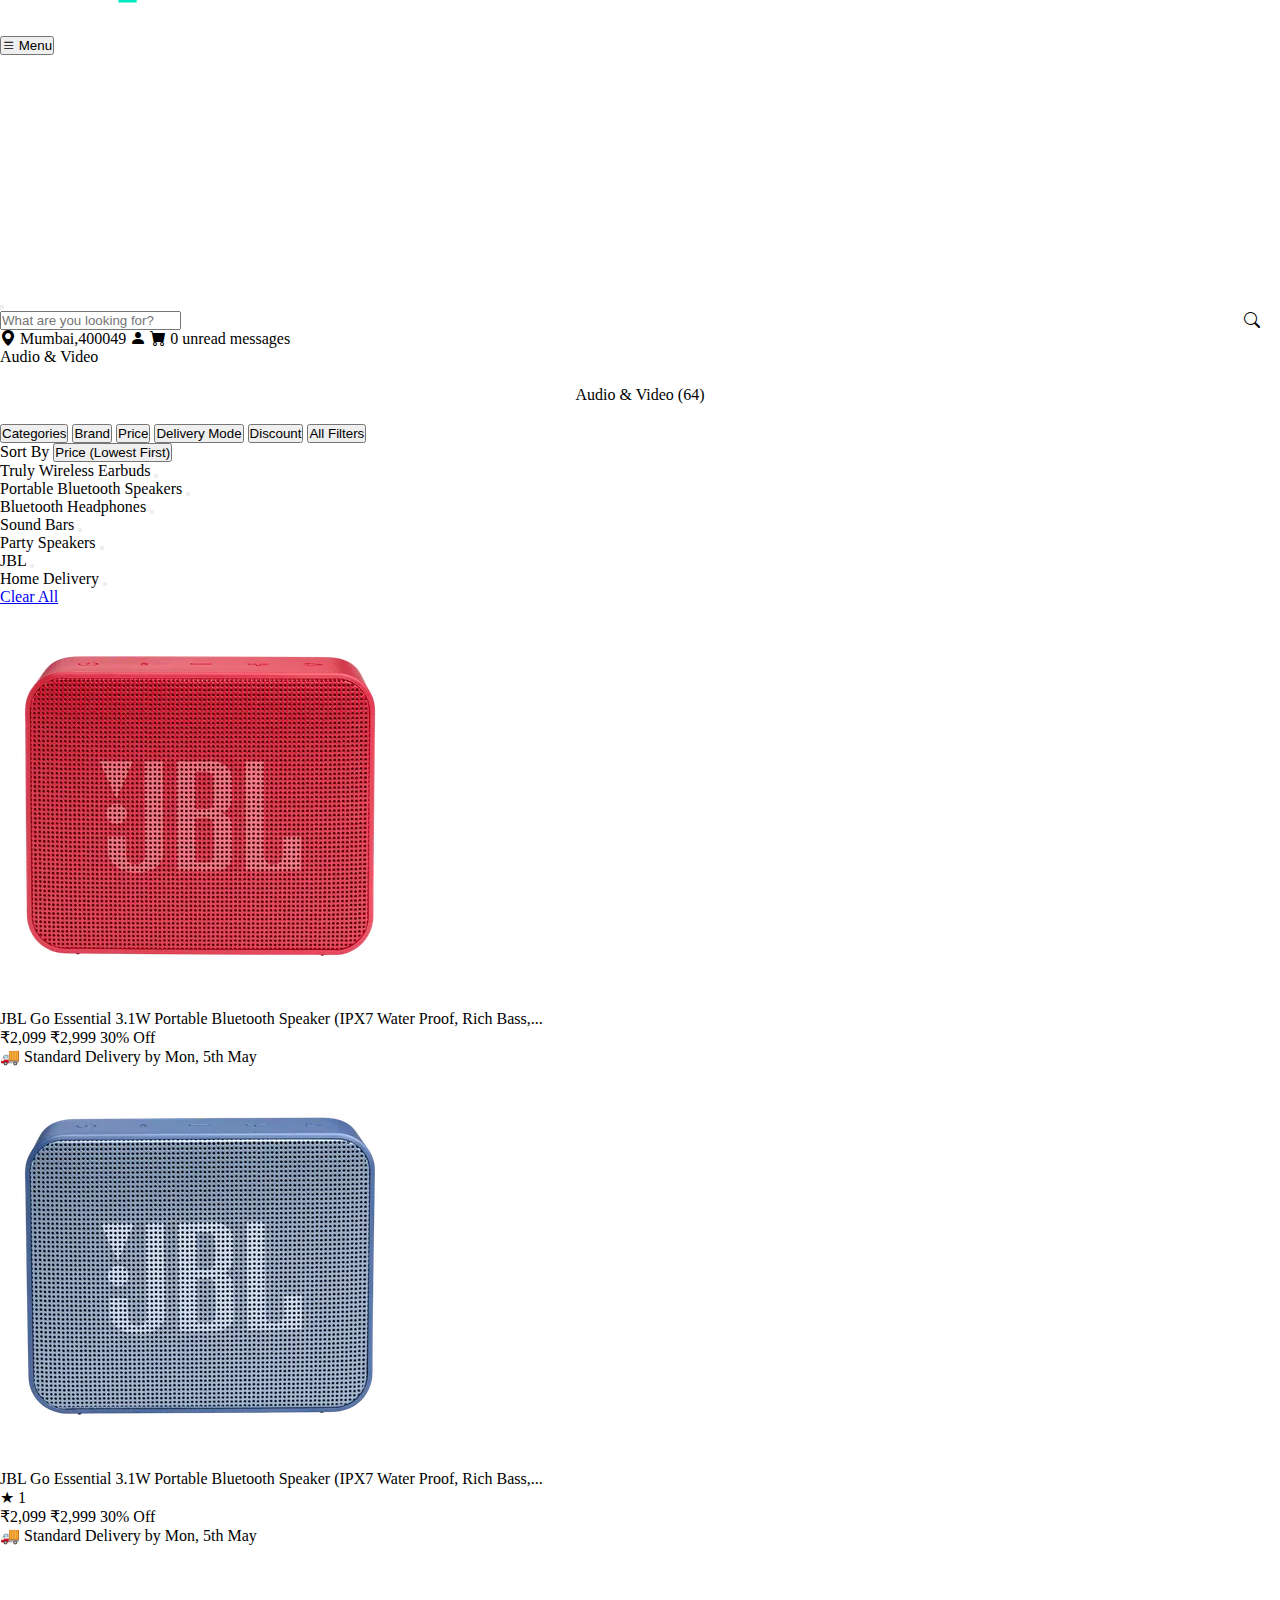
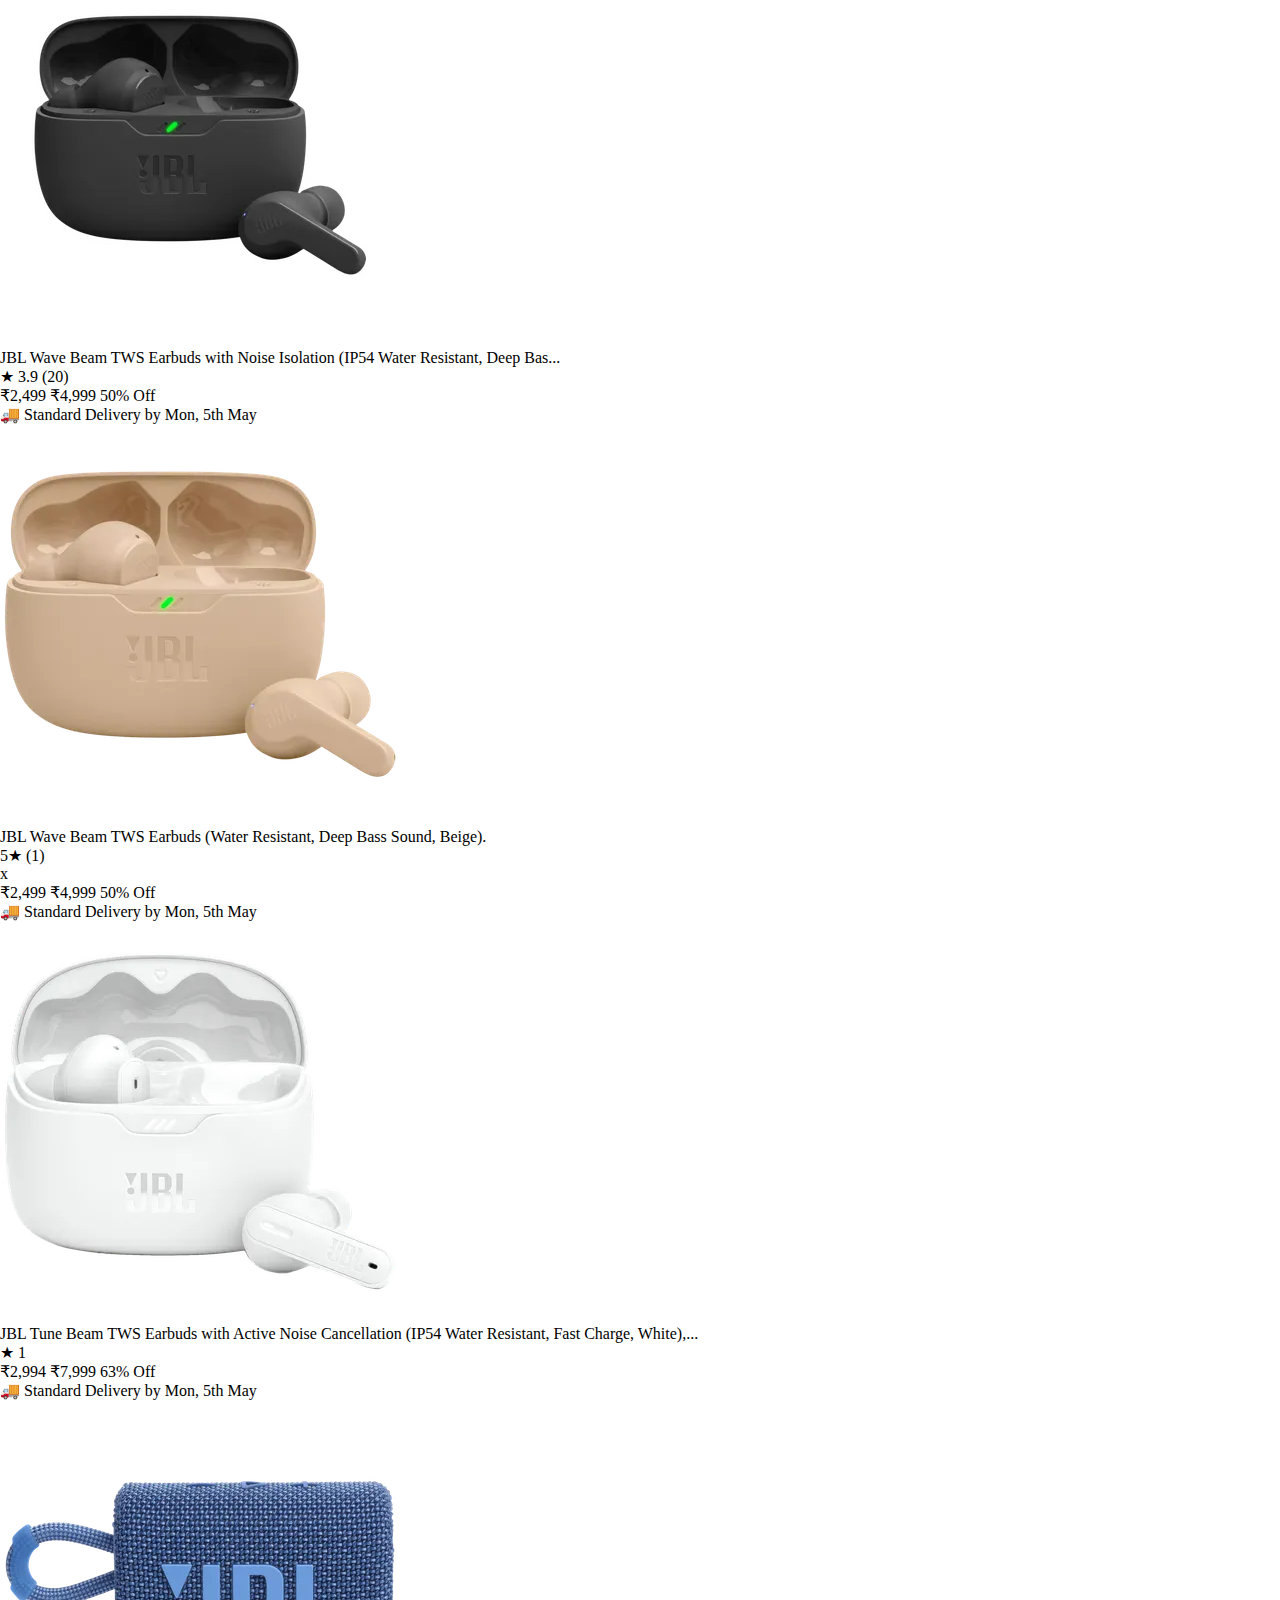
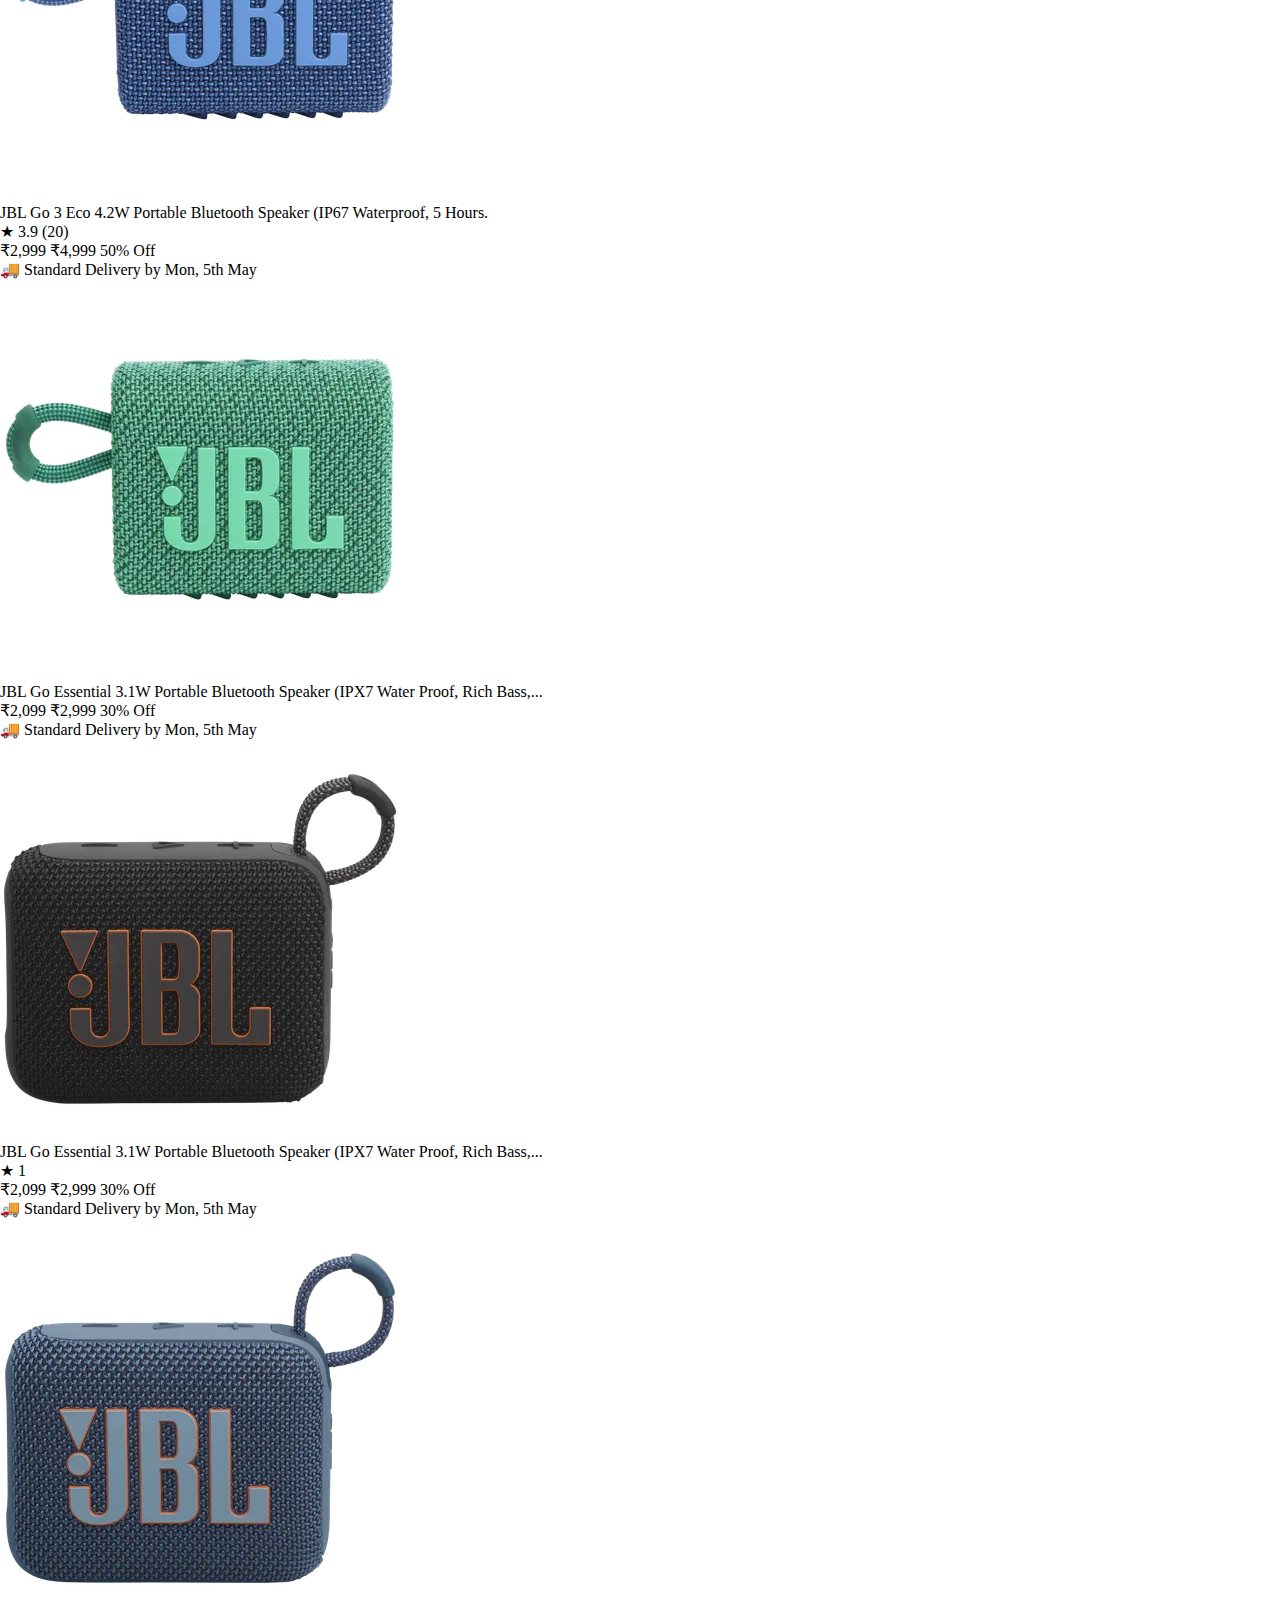
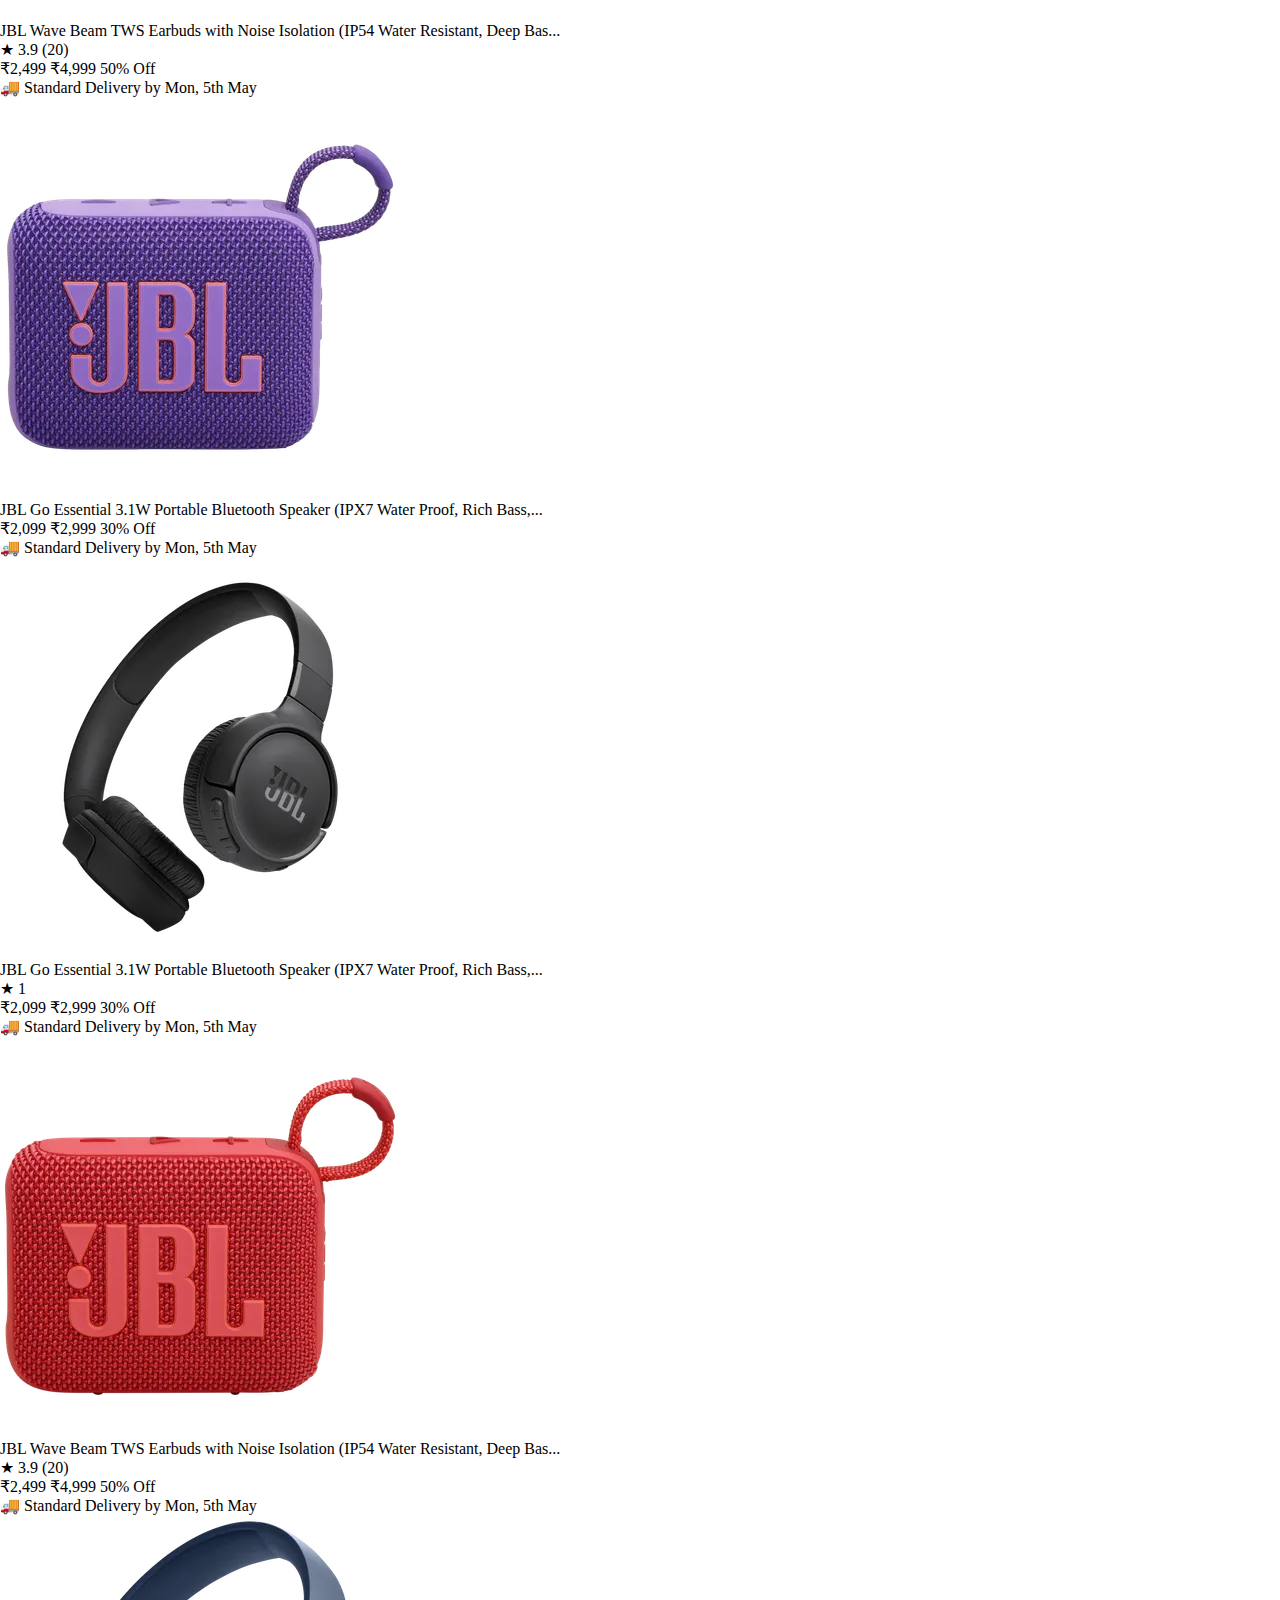
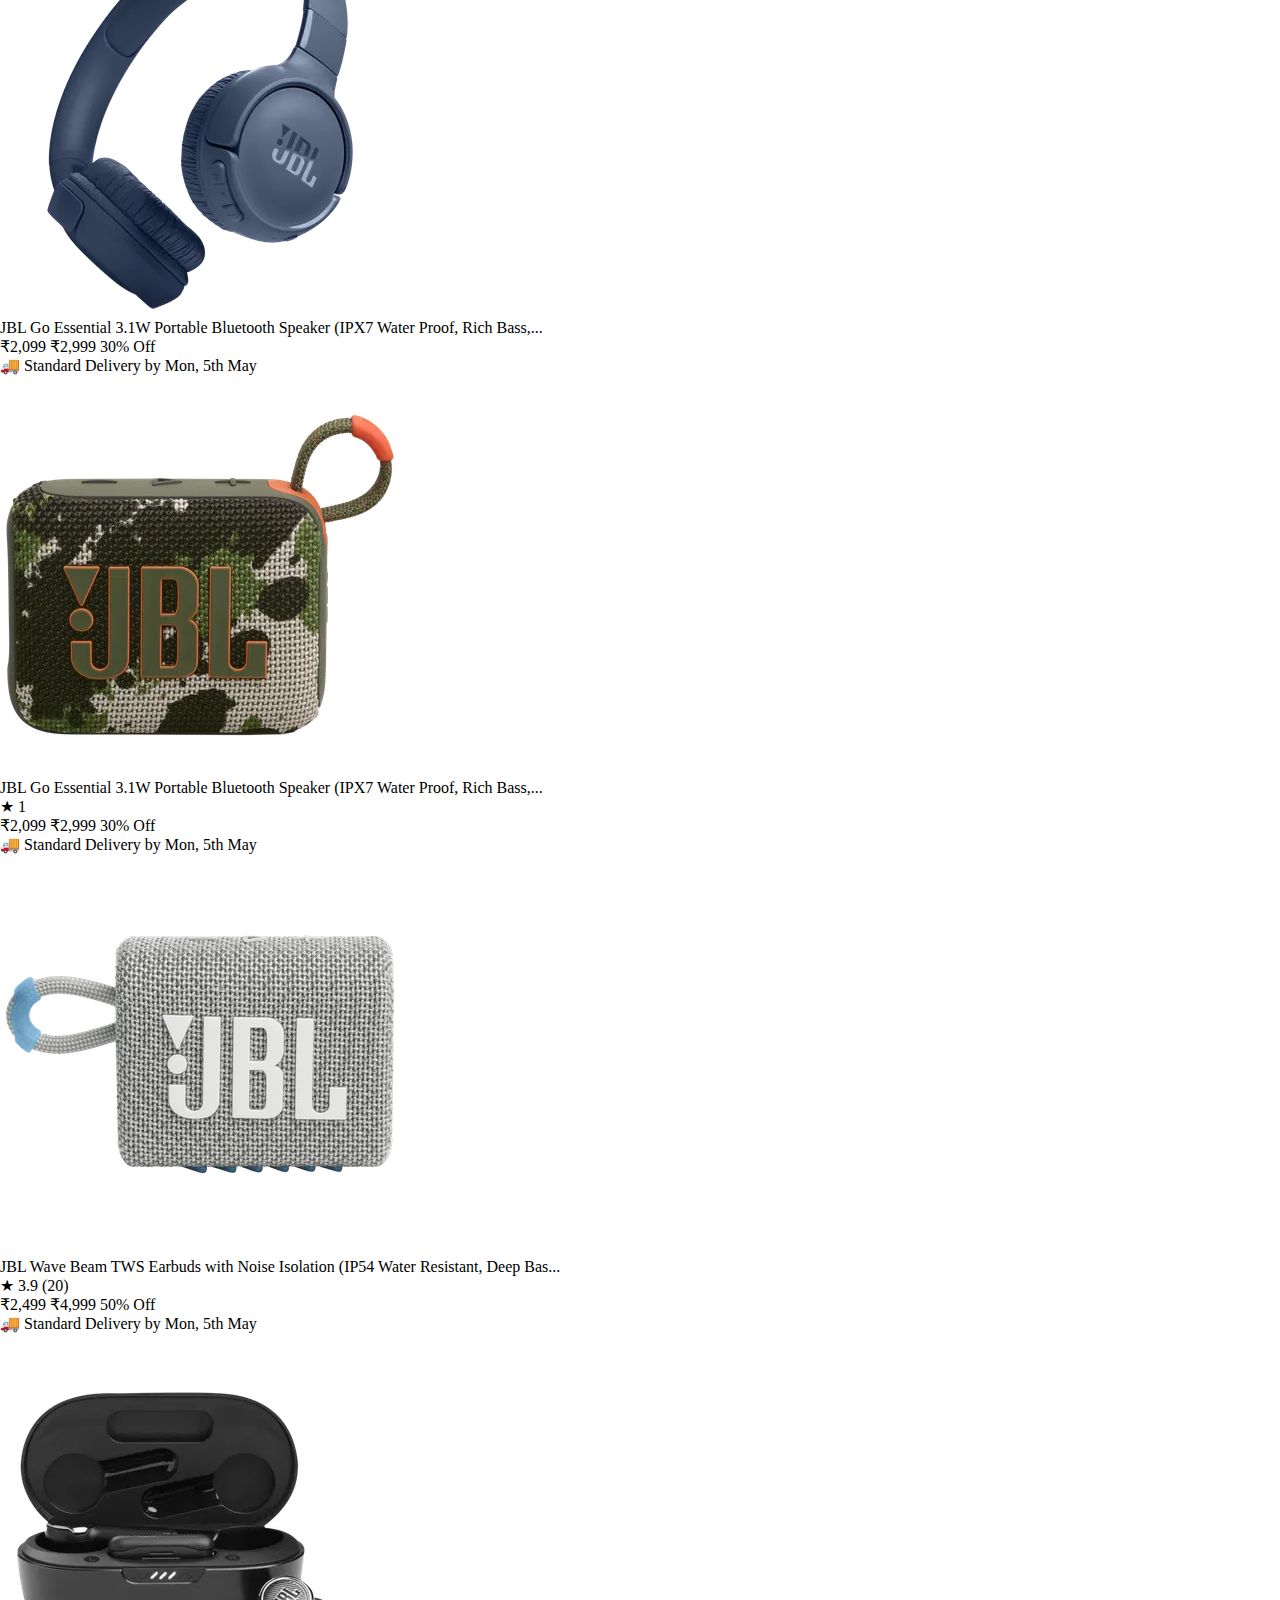
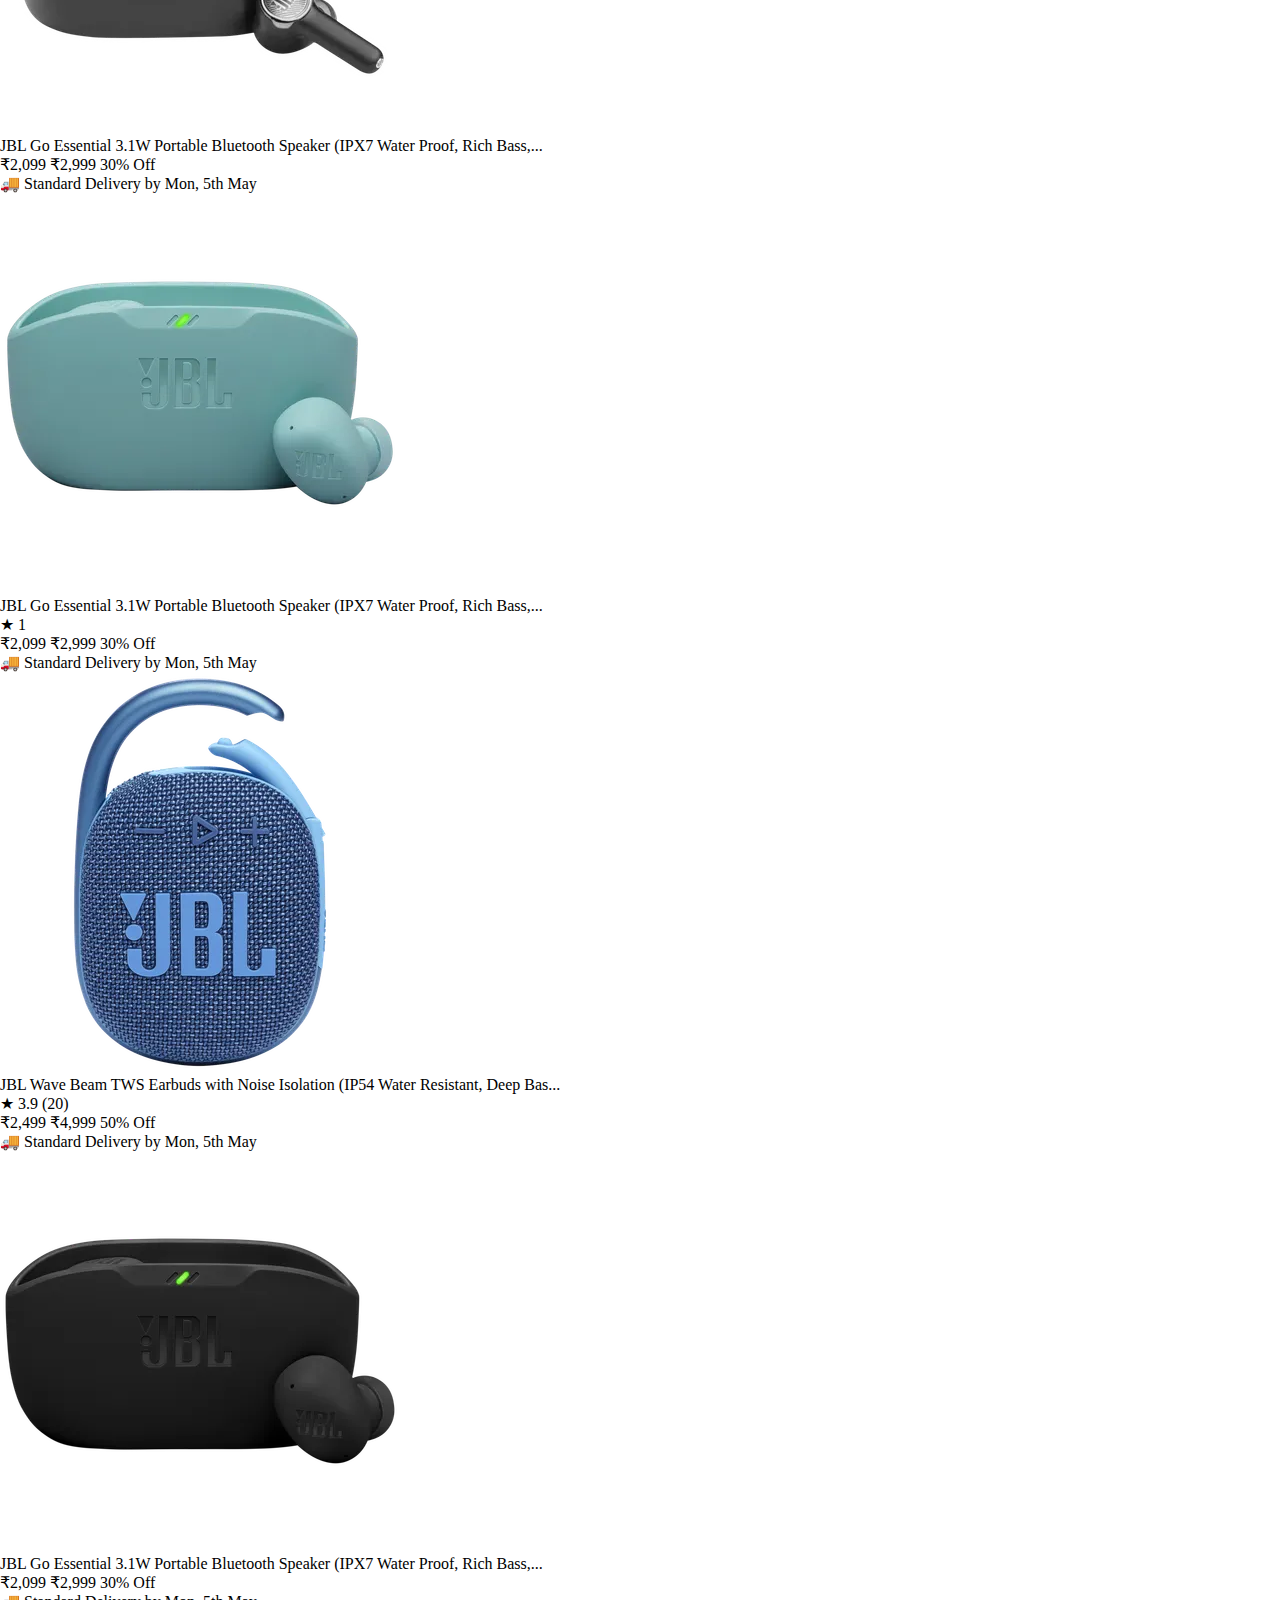
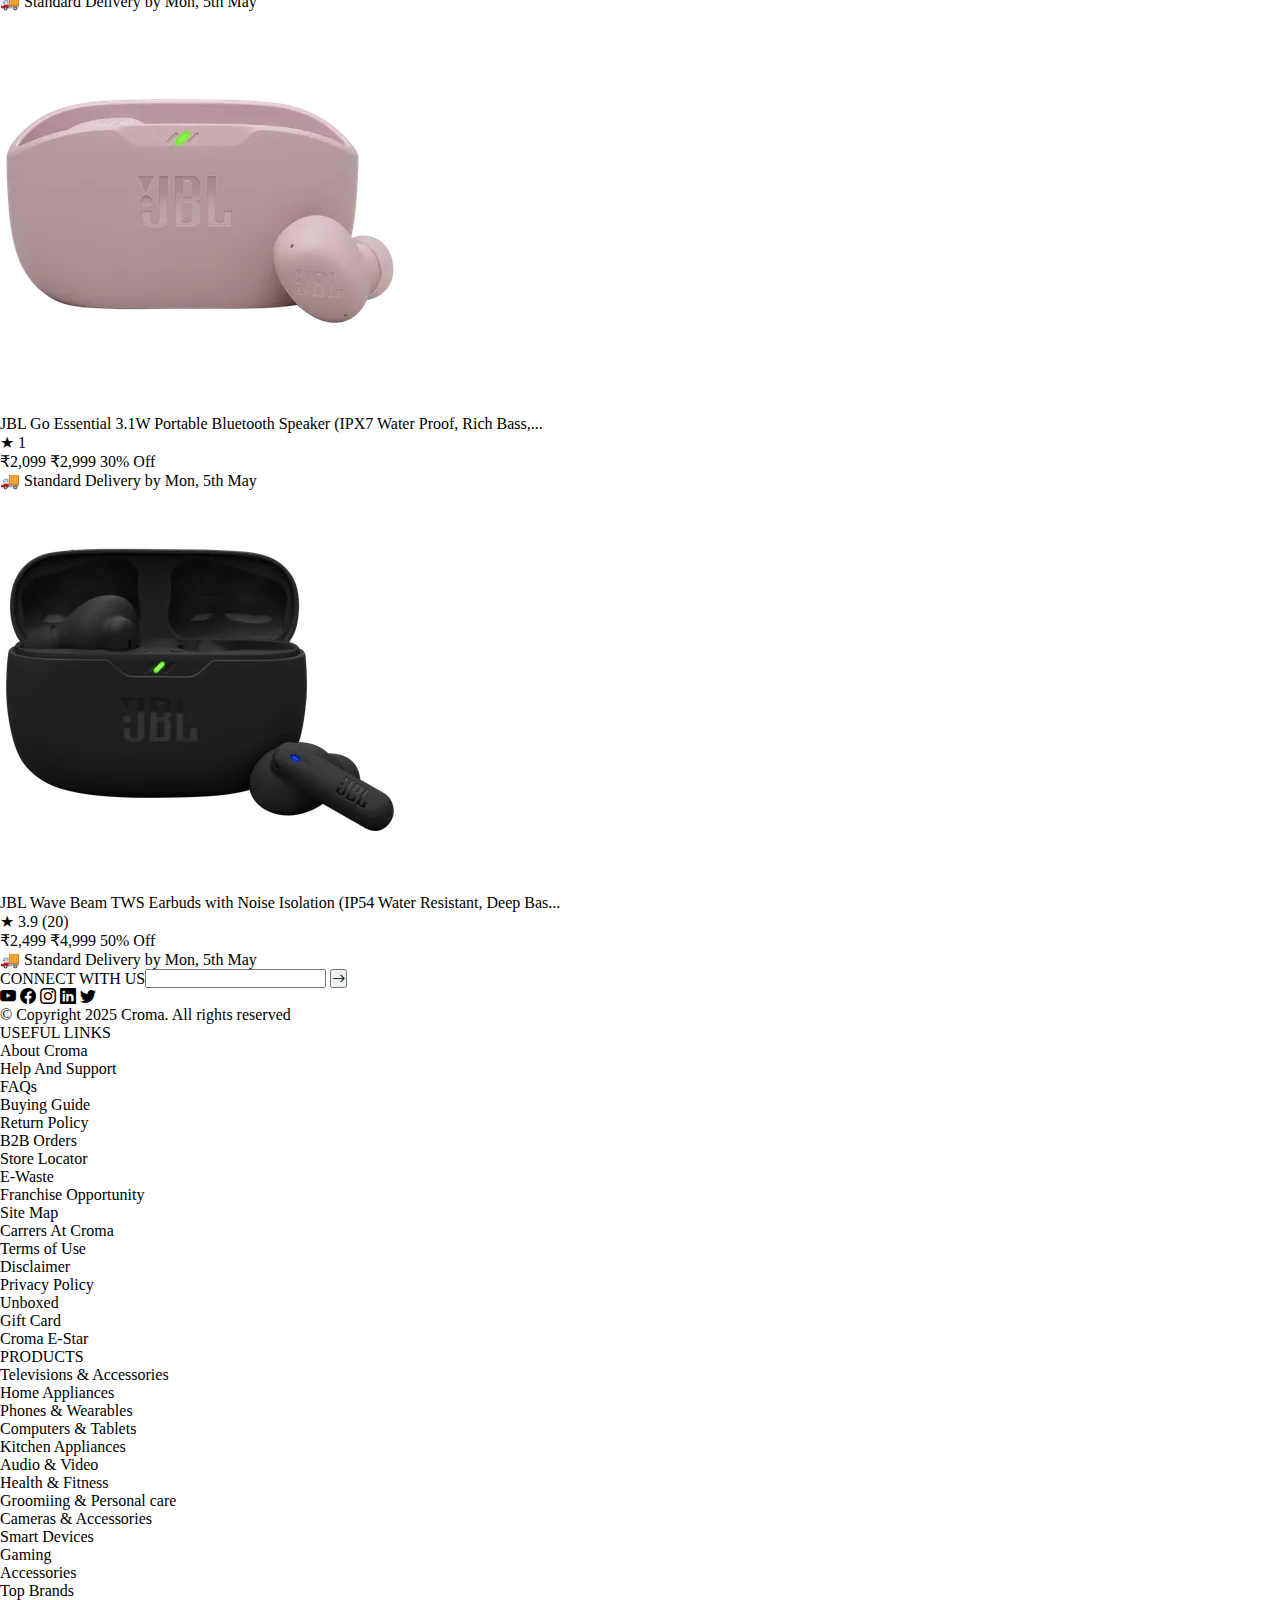
<file: product-1.html>
<!DOCTYPE html>
<html lang="en">
<head>
    <meta charset="UTF-8">
    <meta name="viewport" content="width=device-width, initial-scale=1.0">
    <title>Audio</title>
    <link rel="stylesheet" href="./style.css">
    <link href="https://cdn.jsdelivr.net/npm/bootstrap@5.3.5/dist/css/bootstrap.min.css" rel="stylesheet" integrity="sha384-SgOJa3DmI69IUzQ2PVdRZhwQ+dy64/BUtbMJw1MZ8t5HZApcHrRKUc4W0kG879m7" crossorigin="anonymous">
    <link rel="stylesheet" href="https://cdn.jsdelivr.net/npm/bootstrap-icons@1.11.3/font/bootstrap-icons.min.css">
    <link href='https://unpkg.com/boxicons@2.1.4/css/boxicons.min.css' rel='stylesheet'>
</head>
<body>

    <section class="main">


    <header>
        <nav class="navbar navbar-expand-lg bg-black p-3">
            <div class="container">
              <a class="navbar-brand" href="#">
                <img src="./img/Croma_Logo_acrkvn.svg" alt="">
              </a>

              <div class="menu text-white ms-5 fs-5 d-flex justify-content-center align-items-center">
                <span>
                    <div class="dropdown">
                        <button class="btn text-white" type="button" data-bs-toggle="dropdown" aria-expanded="false">
                            <i class="bi bi-list"></i>
                          <span>Menu</span>
                        </button>
                        <ul class="dropdown-menu bg-dark">
                          <li><a class="dropdown-item" href="#"><i class='bx bx-crown fs-5'></i><span class="mx-2 fs-5">Exclusive</span></a></li>
                          <li><a class="dropdown-item" href="#"><i class='bx bx-trophy fs-5'></i><span class="mx-2 fs-5">Top-Brands</span></a></li>
                          <li><a class="dropdown-item" href="#"><i class='bx bx-store-alt fs-5'></i><span class="mx-2 fs-5">Croma Store Locator</span></a></li>
                          <li><a class="dropdown-item" href="#"><i class='bx bx-credit-card' ></i><span class="mx-2 fs-5">Gift Card</span></a></li>
                          <li><a class="dropdown-item" href="#">Television & Accessiores</a></li>
                          <li><a class="dropdown-item" href="#">Home Appliances</a></li>
                          <li><a class="dropdown-item" href="#">Phone & Wearables</a></li>
                          <li><a class="dropdown-item" href="#">Computer & Tablets</a></li>
                          <li><a class="dropdown-item" href="#">Kitchen Appliances</a></li>
                          <li><a class="dropdown-item" href="#">Audio & Video</a></li>
                          <li><a class="dropdown-item" href="#">Health & Fitness</a></li>
                          <li><a class="dropdown-item" href="#">Grooming & Personal Care</a></li>
                          <li><a class="dropdown-item" href="#">Cameras & Accessiores</a></li>
                        </ul>
                      </div>
                </span>
              </div>
              <button class="navbar-toggler" type="button" data-bs-toggle="collapse" data-bs-target="#navbarSupportedContent" aria-controls="navbarSupportedContent" aria-expanded="false" aria-label="Toggle navigation">
                <span class="navbar-toggler-icon"></span>
              </button>
              <div class="collapse navbar-collapse" id="navbarSupportedContent">
               
                <form class="d-flex mx-auto w-50 " role="search">
                  <input class="form-control me-2" type="search" placeholder="What are you looking for?" aria-label="Search">
                  <i class="bi bi-search"></i>
                </form>

                <div class="nav-icons text-white fs-5 me-5">
                    <i class="bi bi-geo-alt-fill"></i>
                    <span>Mumbai,400049</span>
                    <span class="mx-4"><i class="bi bi-person-fill"></i></span>
                    <span class="mx-4"><i class="bi bi-cart-fill"></i>
                        <span class="position-absolute top-10 start-70 translate-middle badge rounded-pill bg-success">
                            0
                            <span class="visually-hidden">unread messages</span>
                          </span>
                    </span>
                </div>
              </div>
            </div>
          </nav>
    </header>

    
    <div class="container-fluid p-5 categories">
        <div class="sub-title">Audio & Video</div>
        <div class="section-title d-flex align-items-cente text-white">
          Audio & Video <span class="ms-2 mt-3   text-secondary fs-5">(64)</span>
        </div>
    
        <!-- Filters Row -->
        <div class="d-flex filter-bar mt-3">
          <button class="btn filter-btn dropdown-toggle">Categories</button>
          <button class="btn filter-btn dropdown-toggle">Brand</button>
          <button class="btn filter-btn dropdown-toggle">Price</button>
          <button class="btn filter-btn dropdown-toggle">Delivery Mode</button>
          <button class="btn filter-btn dropdown-toggle">Discount</button>
          <button class="btn filter-btn dropdown-toggle">All Filters</button>
    
          <div class="ms-auto d-flex">
            <span class="me-2 align-self-center text-white">Sort By</span>
            <button class="btn filter-btn dropdown-toggle ">Price (Lowest First)</button>
          </div>
        </div>
    
        <!-- Active Filters -->
        <div class="d-flex tag-bar mt-3">
          <div class="btn filter-tag">
            Truly Wireless Earbuds
            <button class="btn-close btn-sm"></button>
          </div>
          <div class="btn filter-tag">
            Portable Bluetooth Speakers
            <button class="btn-close btn-sm"></button>
          </div>
          <div class="btn filter-tag">
            Bluetooth Headphones
            <button class="btn-close btn-sm"></button>
          </div>
          <div class="btn filter-tag">
            Sound Bars
            <button class="btn-close btn-sm"></button>
          </div>
          <div class="btn filter-tag">
            Party Speakers
            <button class="btn-close btn-sm"></button>
          </div>
          <div class="btn filter-tag">
            JBL
            <button class="btn-close btn-sm"></button>
          </div>
          <div class="btn filter-tag">
            Home Delivery
            <button class="btn-close btn-sm"></button>
          </div>
        </div>
    
        <!-- Clear All -->
        <div class="mt-2">
          <a href="#" class="text-decoration-underline text-white">Clear All</a>
        </div>
      </div>


      <!-- product-row-1 -->

      <div class="container py-5 products">
        <div class="row g-4">
          
          <!-- Product Card 1 -->
          <div class="col-md-4">
            <div class="product-card">
              <img src="./products-img/jbl-1.webp" alt="Red JBL" class="product-img">
              <div class="product-title">JBL Go Essential 3.1W Portable Bluetooth Speaker (IPX7 Water Proof, Rich Bass,...</div>
              <div class="mt-2">
                <span class="price">₹2,099</span>
                <span class="original-price">₹2,999</span>
                <span class="discount">30% Off</span>
              </div>
              <div class="delivery">🚚 Standard Delivery by Mon, 5th May</div>
            </div>
          </div>
      
          <!-- Product Card 2 -->
          <div class="col-md-4">
            <div class="product-card">
              <img src="./products-img/jbl-2.webp" alt="Blue JBL" class="product-img">
              <div class="product-title">JBL Go Essential 3.1W Portable Bluetooth Speaker (IPX7 Water Proof, Rich Bass,...</div>
              <div class="rating mt-1">★ 1</div>
              <div class="mt-2">
                <span class="price">₹2,099</span>
                <span class="original-price">₹2,999</span>
                <span class="discount">30% Off</span>
              </div>
              <div class="delivery">🚚 Standard Delivery by Mon, 5th May</div>
            </div>
          </div>
      
          <!-- Product Card 3 -->
          <div class="col-md-4">
            <div class="product-card">
              <img src="./products-img/jbl-3.webp" alt="JBL Earbuds" class="product-img">
              <div class="product-title">JBL Wave Beam TWS Earbuds with Noise Isolation (IP54 Water Resistant, Deep Bas...</div>
              <div class="rating mt-1">★ 3.9 (20)</div>
              <div class="mt-2">
                <span class="price">₹2,499</span>
                <span class="original-price">₹4,999</span>
                <span class="discount">50% Off</span>
              </div>
              <div class="delivery">🚚 Standard Delivery by Mon, 5th May</div>
            </div>
          </div>
      
        </div>
      </div>

      <!-- product-row-2 -->
      <div class="container py-5 products">
        <div class="row g-4">
          
          <!-- Product Card 1 -->
          <div class="col-md-4">
            <div class="product-card">
              <img src="./products-img/jbl-4.webp" alt="Red JBL" class="product-img">
              <div class="product-title">JBL Wave Beam TWS Earbuds (Water Resistant, Deep Bass Sound, Beige).</div>
              <div class="rating mt-1">5★ (1)</div>x 
              <div class="mt-2">
                <span class="price">₹2,499</span>
                <span class="original-price">₹4,999</span>
                <span class="discount">50% Off</span>
              </div>
              <div class="delivery">🚚 Standard Delivery by Mon, 5th May</div>
            </div>
          </div>
      
          <!-- Product Card 2 -->
          <div class="col-md-4">
            <div class="product-card">
              <img src="./products-img/jbl-5.webp" alt="Blue JBL" class="product-img">
              <div class="product-title">JBL Tune Beam TWS Earbuds with Active Noise Cancellation (IP54 Water Resistant, Fast Charge, White),...</div>
              <div class="rating mt-1">★ 1</div>
              <div class="mt-3">
                <span class="price">₹2,994</span>
                <span class="original-price">₹7,999</span>
                <span class="discount">63% Off</span>
              </div>
              <div class="delivery">🚚 Standard Delivery by Mon, 5th May</div>
            </div>
          </div>
      
          <!-- Product Card 3 -->
          <div class="col-md-4">
            <div class="product-card">
              <img src="./products-img/jbl-6.webp" alt="JBL Earbuds" class="product-img">
              <div class="product-title">JBL Go 3 Eco 4.2W Portable Bluetooth Speaker (IP67 Waterproof, 5 Hours.</div>
              <div class="rating mt-1">★ 3.9 (20)</div>
              <div class="mt-2">
                <span class="price">₹2,999</span>
                <span class="original-price">₹4,999</span>
                <span class="discount">50% Off</span>
              </div>
              <div class="delivery">🚚 Standard Delivery by Mon, 5th May</div>
            </div>
          </div>
      
        </div>
      </div>

      <!-- product-row-3 -->

      <div class="container py-5 products">
        <div class="row g-4">
          
          <!-- Product Card 1 -->
          <div class="col-md-4">
            <div class="product-card">
              <img src="./products-img/jbl-7.webp" alt="Red JBL" class="product-img">
              <div class="product-title">JBL Go Essential 3.1W Portable Bluetooth Speaker (IPX7 Water Proof, Rich Bass,...</div>
              <div class="mt-2">
                <span class="price">₹2,099</span>
                <span class="original-price">₹2,999</span>
                <span class="discount">30% Off</span>
              </div>
              <div class="delivery">🚚 Standard Delivery by Mon, 5th May</div>
            </div>
          </div>
      
          <!-- Product Card 2 -->
          <div class="col-md-4">
            <div class="product-card">
              <img src="./products-img/jbl-8.webp" alt="Blue JBL" class="product-img">
              <div class="product-title">JBL Go Essential 3.1W Portable Bluetooth Speaker (IPX7 Water Proof, Rich Bass,...</div>
              <div class="rating mt-1">★ 1</div>
              <div class="mt-2">
                <span class="price">₹2,099</span>
                <span class="original-price">₹2,999</span>
                <span class="discount">30% Off</span>
              </div>
              <div class="delivery">🚚 Standard Delivery by Mon, 5th May</div>
            </div>
          </div>
      
          <!-- Product Card 3 -->
          <div class="col-md-4">
            <div class="product-card">
              <img src="./products-img/jbl-9.webp" alt="JBL Earbuds" class="product-img">
              <div class="product-title">JBL Wave Beam TWS Earbuds with Noise Isolation (IP54 Water Resistant, Deep Bas...</div>
              <div class="rating mt-1">★ 3.9 (20)</div>
              <div class="mt-2">
                <span class="price">₹2,499</span>
                <span class="original-price">₹4,999</span>
                <span class="discount">50% Off</span>
              </div>
              <div class="delivery">🚚 Standard Delivery by Mon, 5th May</div>
            </div>
          </div>
      
        </div>
      </div>

      <!-- product-row-4 -->
      
      <div class="container py-5 products">
        <div class="row g-4">
          
          <!-- Product Card 1 -->
          <div class="col-md-4">
            <div class="product-card">
              <img src="./products-img/jbl-10.webp" alt="Red JBL" class="product-img">
              <div class="product-title">JBL Go Essential 3.1W Portable Bluetooth Speaker (IPX7 Water Proof, Rich Bass,...</div>
              <div class="mt-2">
                <span class="price">₹2,099</span>
                <span class="original-price">₹2,999</span>
                <span class="discount">30% Off</span>
              </div>
              <div class="delivery">🚚 Standard Delivery by Mon, 5th May</div>
            </div>
          </div>
      
          <!-- Product Card 2 -->
          <div class="col-md-4">
            <div class="product-card">
              <img src="./products-img/jbl-11.webp" alt="Blue JBL" class="product-img">
              <div class="product-title">JBL Go Essential 3.1W Portable Bluetooth Speaker (IPX7 Water Proof, Rich Bass,...</div>
              <div class="rating mt-1">★ 1</div>
              <div class="mt-2">
                <span class="price">₹2,099</span>
                <span class="original-price">₹2,999</span>
                <span class="discount">30% Off</span>
              </div>
              <div class="delivery">🚚 Standard Delivery by Mon, 5th May</div>
            </div>
          </div>
      
          <!-- Product Card 3 -->
          <div class="col-md-4">
            <div class="product-card">
              <img src="./products-img/jbl-12.webp" alt="JBL Earbuds" class="product-img">
              <div class="product-title">JBL Wave Beam TWS Earbuds with Noise Isolation (IP54 Water Resistant, Deep Bas...</div>
              <div class="rating mt-1">★ 3.9 (20)</div>
              <div class="mt-2">
                <span class="price">₹2,499</span>
                <span class="original-price">₹4,999</span>
                <span class="discount">50% Off</span>
              </div>
              <div class="delivery">🚚 Standard Delivery by Mon, 5th May</div>
            </div>
          </div>
      
        </div>
      </div>

      <!-- product-row-5 -->
       
      <div class="container py-5 products">
        <div class="row g-4">
          
          <!-- Product Card 1 -->
          <div class="col-md-4">
            <div class="product-card">
              <img src="./products-img/jbl-13.webp" alt="Red JBL" class="product-img">
              <div class="product-title">JBL Go Essential 3.1W Portable Bluetooth Speaker (IPX7 Water Proof, Rich Bass,...</div>
              <div class="mt-2">
                <span class="price">₹2,099</span>
                <span class="original-price">₹2,999</span>
                <span class="discount">30% Off</span>
              </div>
              <div class="delivery">🚚 Standard Delivery by Mon, 5th May</div>
            </div>
          </div>
      
          <!-- Product Card 2 -->
          <div class="col-md-4">
            <div class="product-card">
              <img src="./products-img/jbl-14.webp" alt="Blue JBL" class="product-img">
              <div class="product-title">JBL Go Essential 3.1W Portable Bluetooth Speaker (IPX7 Water Proof, Rich Bass,...</div>
              <div class="rating mt-1">★ 1</div>
              <div class="mt-2">
                <span class="price">₹2,099</span>
                <span class="original-price">₹2,999</span>
                <span class="discount">30% Off</span>
              </div>
              <div class="delivery">🚚 Standard Delivery by Mon, 5th May</div>
            </div>
          </div>
      
          <!-- Product Card 3 -->
          <div class="col-md-4">
            <div class="product-card">
              <img src="./products-img/jbl-15.webp" alt="JBL Earbuds" class="product-img">
              <div class="product-title">JBL Wave Beam TWS Earbuds with Noise Isolation (IP54 Water Resistant, Deep Bas...</div>
              <div class="rating mt-1">★ 3.9 (20)</div>
              <div class="mt-2">
                <span class="price">₹2,499</span>
                <span class="original-price">₹4,999</span>
                <span class="discount">50% Off</span>
              </div>
              <div class="delivery">🚚 Standard Delivery by Mon, 5th May</div>
            </div>
          </div>
      
        </div>
      </div>

      <!-- product-row-6 -->

      <div class="container py-5 products">
        <div class="row g-4">
          
          <!-- Product Card 1 -->
          <div class="col-md-4">
            <div class="product-card">
              <img src="./products-img/jbl-16.webp" alt="Red JBL" class="product-img">
              <div class="product-title">JBL Go Essential 3.1W Portable Bluetooth Speaker (IPX7 Water Proof, Rich Bass,...</div>
              <div class="mt-2">
                <span class="price">₹2,099</span>
                <span class="original-price">₹2,999</span>
                <span class="discount">30% Off</span>
              </div>
              <div class="delivery">🚚 Standard Delivery by Mon, 5th May</div>
            </div>
          </div>
      
          <!-- Product Card 2 -->
          <div class="col-md-4">
            <div class="product-card">
              <img src="./products-img/jbl-17.webp" alt="Blue JBL" class="product-img">
              <div class="product-title">JBL Go Essential 3.1W Portable Bluetooth Speaker (IPX7 Water Proof, Rich Bass,...</div>
              <div class="rating mt-1">★ 1</div>
              <div class="mt-2">
                <span class="price">₹2,099</span>
                <span class="original-price">₹2,999</span>
                <span class="discount">30% Off</span>
              </div>
              <div class="delivery">🚚 Standard Delivery by Mon, 5th May</div>
            </div>
          </div>
      
          <!-- Product Card 3 -->
          <div class="col-md-4">
            <div class="product-card">
              <img src="./products-img/jbl-18.webp" alt="JBL Earbuds" class="product-img">
              <div class="product-title">JBL Wave Beam TWS Earbuds with Noise Isolation (IP54 Water Resistant, Deep Bas...</div>
              <div class="rating mt-1">★ 3.9 (20)</div>
              <div class="mt-2">
                <span class="price">₹2,499</span>
                <span class="original-price">₹4,999</span>
                <span class="discount">50% Off</span>
              </div>
              <div class="delivery">🚚 Standard Delivery by Mon, 5th May</div>
            </div>
          </div>
      
        </div>
      </div>

      <!-- product-row-7 -->

      <div class="container py-5 products">
        <div class="row g-4">
          
          <!-- Product Card 1 -->
          <div class="col-md-4">
            <div class="product-card">
              <img src="./products-img/jbl-19.webp" alt="Red JBL" class="product-img">
              <div class="product-title">JBL Go Essential 3.1W Portable Bluetooth Speaker (IPX7 Water Proof, Rich Bass,...</div>
              <div class="mt-2">
                <span class="price">₹2,099</span>
                <span class="original-price">₹2,999</span>
                <span class="discount">30% Off</span>
              </div>
              <div class="delivery">🚚 Standard Delivery by Mon, 5th May</div>
            </div>
          </div>
      
          <!-- Product Card 2 -->
          <div class="col-md-4">
            <div class="product-card">
              <img src="./products-img/jbl-20.webp" alt="Blue JBL" class="product-img">
              <div class="product-title">JBL Go Essential 3.1W Portable Bluetooth Speaker (IPX7 Water Proof, Rich Bass,...</div>
              <div class="rating mt-1">★ 1</div>
              <div class="mt-2">
                <span class="price">₹2,099</span>
                <span class="original-price">₹2,999</span>
                <span class="discount">30% Off</span>
              </div>
              <div class="delivery">🚚 Standard Delivery by Mon, 5th May</div>
            </div>
          </div>
      
          <!-- Product Card 3 -->
          <div class="col-md-4">
            <div class="product-card">
              <img src="./products-img/jbl-21.webp" alt="JBL Earbuds" class="product-img">
              <div class="product-title">JBL Wave Beam TWS Earbuds with Noise Isolation (IP54 Water Resistant, Deep Bas...</div>
              <div class="rating mt-1">★ 3.9 (20)</div>
              <div class="mt-2">
                <span class="price">₹2,499</span>
                <span class="original-price">₹4,999</span>
                <span class="discount">50% Off</span>
              </div>
              <div class="delivery">🚚 Standard Delivery by Mon, 5th May</div>
            </div>
          </div>
      
        </div>
      </div>

    </section>

    <footer class="footer py-5 bg-black">
        <div class="container">
          <div class="row">
            <div class="col-lg-4">
              <div class="footer-item">
                <form action="#" class="d-block">
                  <label for="connect" class="form-label text-white fw-bold">CONNECT WITH US</label>
                  <div id="connect" class="d-flex align-items-center">
                    <input type="text" class="form-control w-50 rounded-end-0">
                    <button class="btn btn-light rounded-start-0">
                      <i class="bi bi-arrow-right"></i>
                    </button>
                  </div>
                </form>
      
                <div class="social-icons d-flex gap-3 text-white fs-5 mt-3">
                  <i class="bi bi-youtube"></i>
                  <i class="bi bi-facebook"></i>
                  <i class="bi bi-instagram"></i>
                  <i class="bi bi-linkedin"></i>
                  <i class="bi bi-twitter"></i>
                </div>
                <p class="text-white mt-3">© Copyright 2025 Croma. All rights reserved</p>
              </div>
            </div>
            <div class="col-lg-4">
              <div class="footer-item border border-top-0 border-bottom-0">
                <p class="links text-white ms-5 fw-bold">USEFUL LINKS</p>
      
                <div class="d-flex justify-content-evenly">
                  <ul class="list-unstyled text-white">
                  <li class="mb-3 fw-semibold">About Croma</li>
                  <li class="mb-3 fw-semibold">Help And Support</li>
                  <li class="mb-3 fw-semibold">FAQs</li>
                  <li class="mb-3 fw-semibold">Buying Guide</li>
                  <li class="mb-3 fw-semibold">Return Policy</li>
                  <li class="mb-3 fw-semibold">B2B Orders</li>
                  <li class="mb-3 fw-semibold">Store Locator</li>
                  <li class="mb-3 fw-semibold">E-Waste</li>
                </ul>
      
                  <ul class="list-unstyled text-white">
                  <li class="mb-3 fw-semibold">Franchise Opportunity</li>
                  <li class="mb-3 fw-semibold">Site Map</li>
                  <li class="mb-3 fw-semibold">Carrers At Croma</li>
                  <li class="mb-3 fw-semibold">Terms of Use</li>
                  <li class="mb-3 fw-semibold">Disclaimer</li>
                  <li class="mb-3 fw-semibold">Privacy Policy</li>
                  <li class="mb-3 fw-semibold">Unboxed</li>
                  <li class="mb-3 fw-semibold">Gift Card</li>
                  <li class="mb-3 fw-semibold">Croma E-Star</li>
                </ul>
                </div>
              </div>
            </div>
            <div class="col-lg-4">
              <div class="footer-item">
                <p class="links text-white ms-3 fw-bold">PRODUCTS</p>
      
                <div class="d-flex justify-content-evenly">
                  <ul class="list-unstyled text-white">
                  <li class="mb-3 fw-semibold">Televisions & Accessories</li>
                  <li class="mb-3 fw-semibold">Home Appliances</li>
                  <li class="mb-3 fw-semibold">Phones & Wearables</li>
                  <li class="mb-3 fw-semibold">Computers & Tablets</li>
                  <li class="mb-3 fw-semibold">Kitchen Appliances</li>
                  <li class="mb-3 fw-semibold">Audio & Video</li>
                </ul>
      
                  <ul class="list-unstyled text-white">
                  <li class="mb-3 fw-semibold">Health & Fitness</li>
                  <li class="mb-3 fw-semibold">Groomiing & Personal care</li>
                  <li class="mb-3 fw-semibold">Cameras & Accessories</li>
                  <li class="mb-3 fw-semibold">Smart Devices</li>
                  <li class="mb-3 fw-semibold">Gaming</li>
                  <li class="mb-3 fw-semibold">Accessories</li>
                  <li class="mb-3 fw-semibold">Top Brands</li>
                </ul>
                </div>
              </div>
            </div>
          </div>
        </div>
      </footer>
      

   
    <script src="https://cdn.jsdelivr.net/npm/bootstrap@5.3.5/dist/js/bootstrap.bundle.min.js" integrity="sha384-k6d4wzSIapyDyv1kpU366/PK5hCdSbCRGRCMv+eplOQJWyd1fbcAu9OCUj5zNLiq" crossorigin="anonymous"></script>
</body>
</html>
</file>
<file: style.css>
*{
    margin: 0;
    padding: 0;
    box-sizing: border-box;
}

.bi-search{
    position: absolute;
    right: 20px;
}

form{
    position: relative;
    display: flex;
    align-items: center;
}

.slider-item img{
    height: 100px !important;
    
}

#mini-slider{
    scrollbar-width: none;
}


.offer-slider {
    display: flex;
    overflow: hidden; /* Hide overflowing content */
    position: relative;
    animation: slide 15s linear infinite;
}

#bank-slider{
    scrollbar-width: none;
}

.bank-name {
    font-weight: bold;
}

@keyframes slide {
    0% {
        transform: translateX(100%); /* Start from right */
    }
    10% {
        transform: translateX(0); /* Move to position */
    }
    90% {
        transform: translateX(10); /* Remain in position */
    }
    100% {
        transform: translateX(-100%); /* Move completely to left */
    }
}

.img-deal{
    height: 400px;
    width: 300px;   
    border-radius: 10px; 
}

#summer-deal{
    scrollbar-width: none;
}

.icon-card {
    border: none;
    border-radius: 10px;
    text-align: center;
    padding: 20px;
}
.icon-card img {
    width: 100px;
    height: 100px;
}
.section-title {
    margin: 20px 0;
    text-align: center;
}

.dropdown-menu .dropdown-item:hover {
    background-color: #12daa8;
    
}


.dropdown-item{
    color: white !important;
}

#slider-2{
    scrollbar-width: none;
}
</file>
